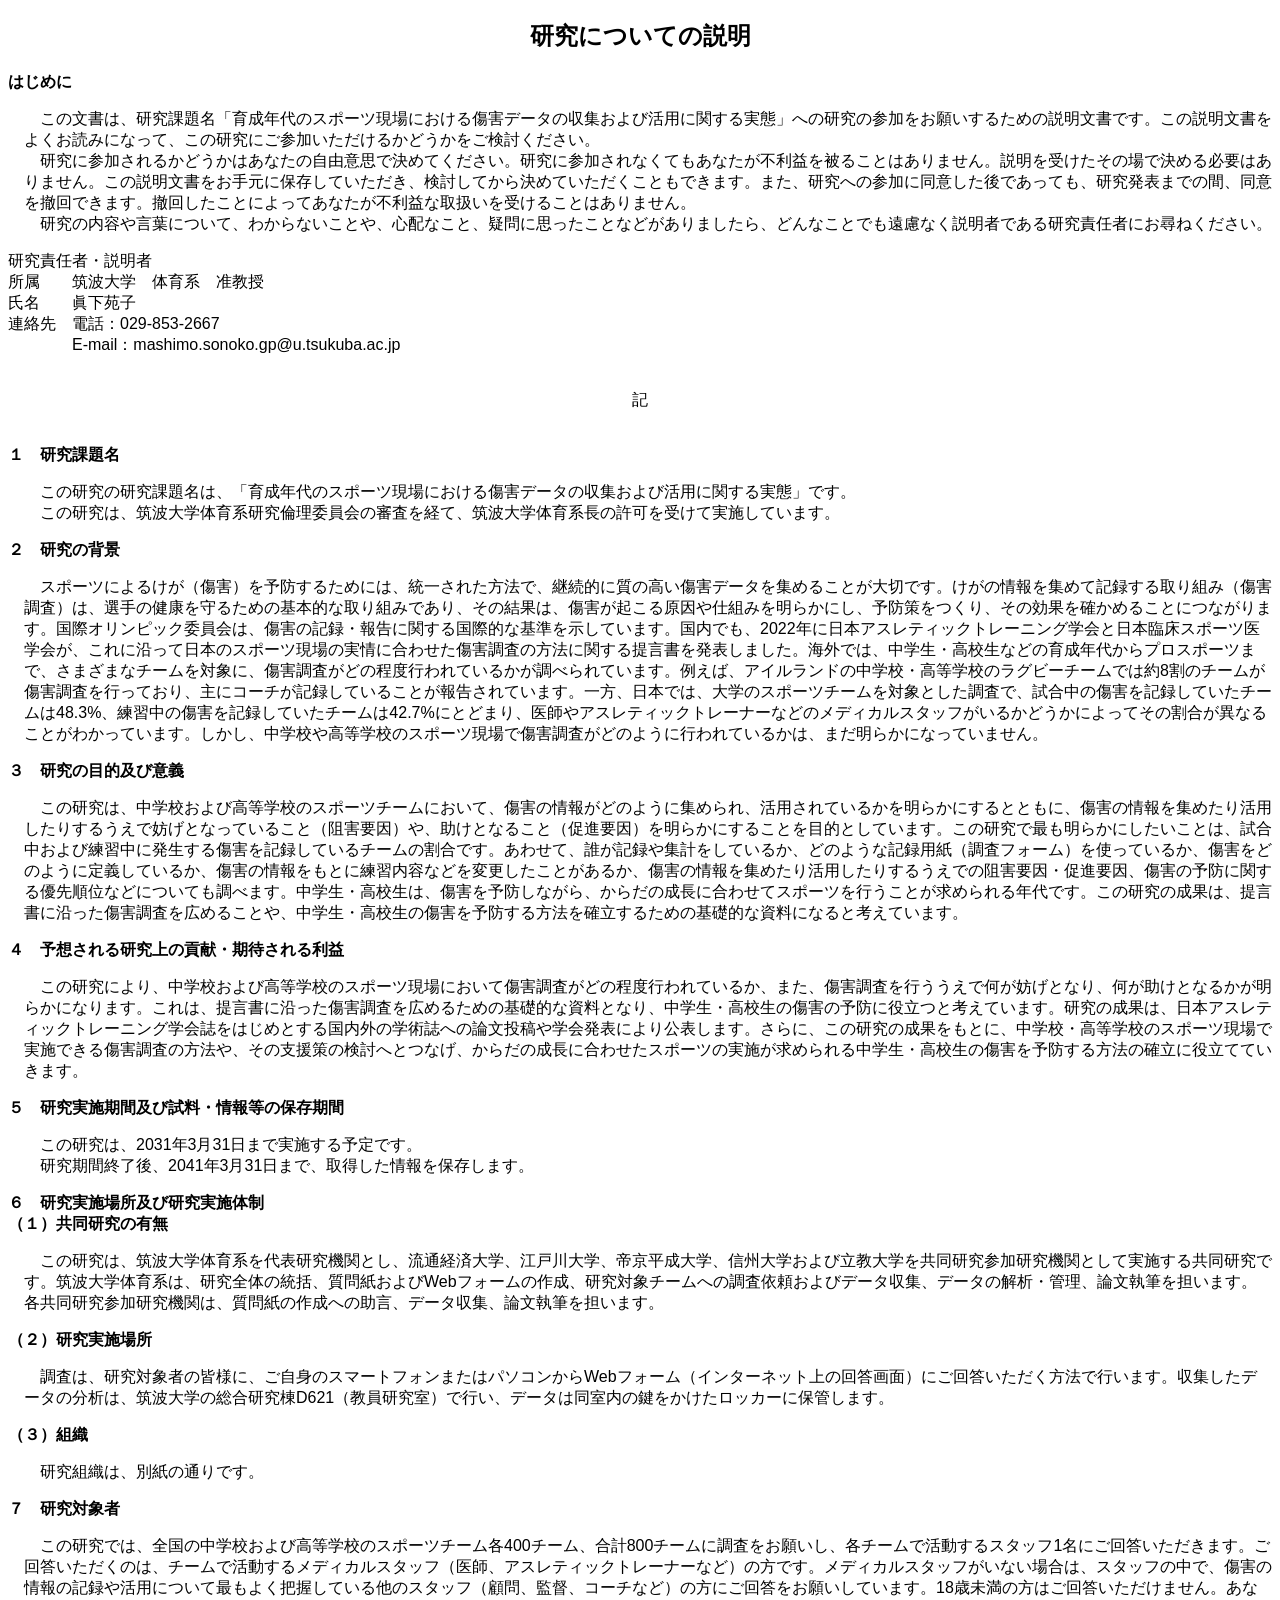
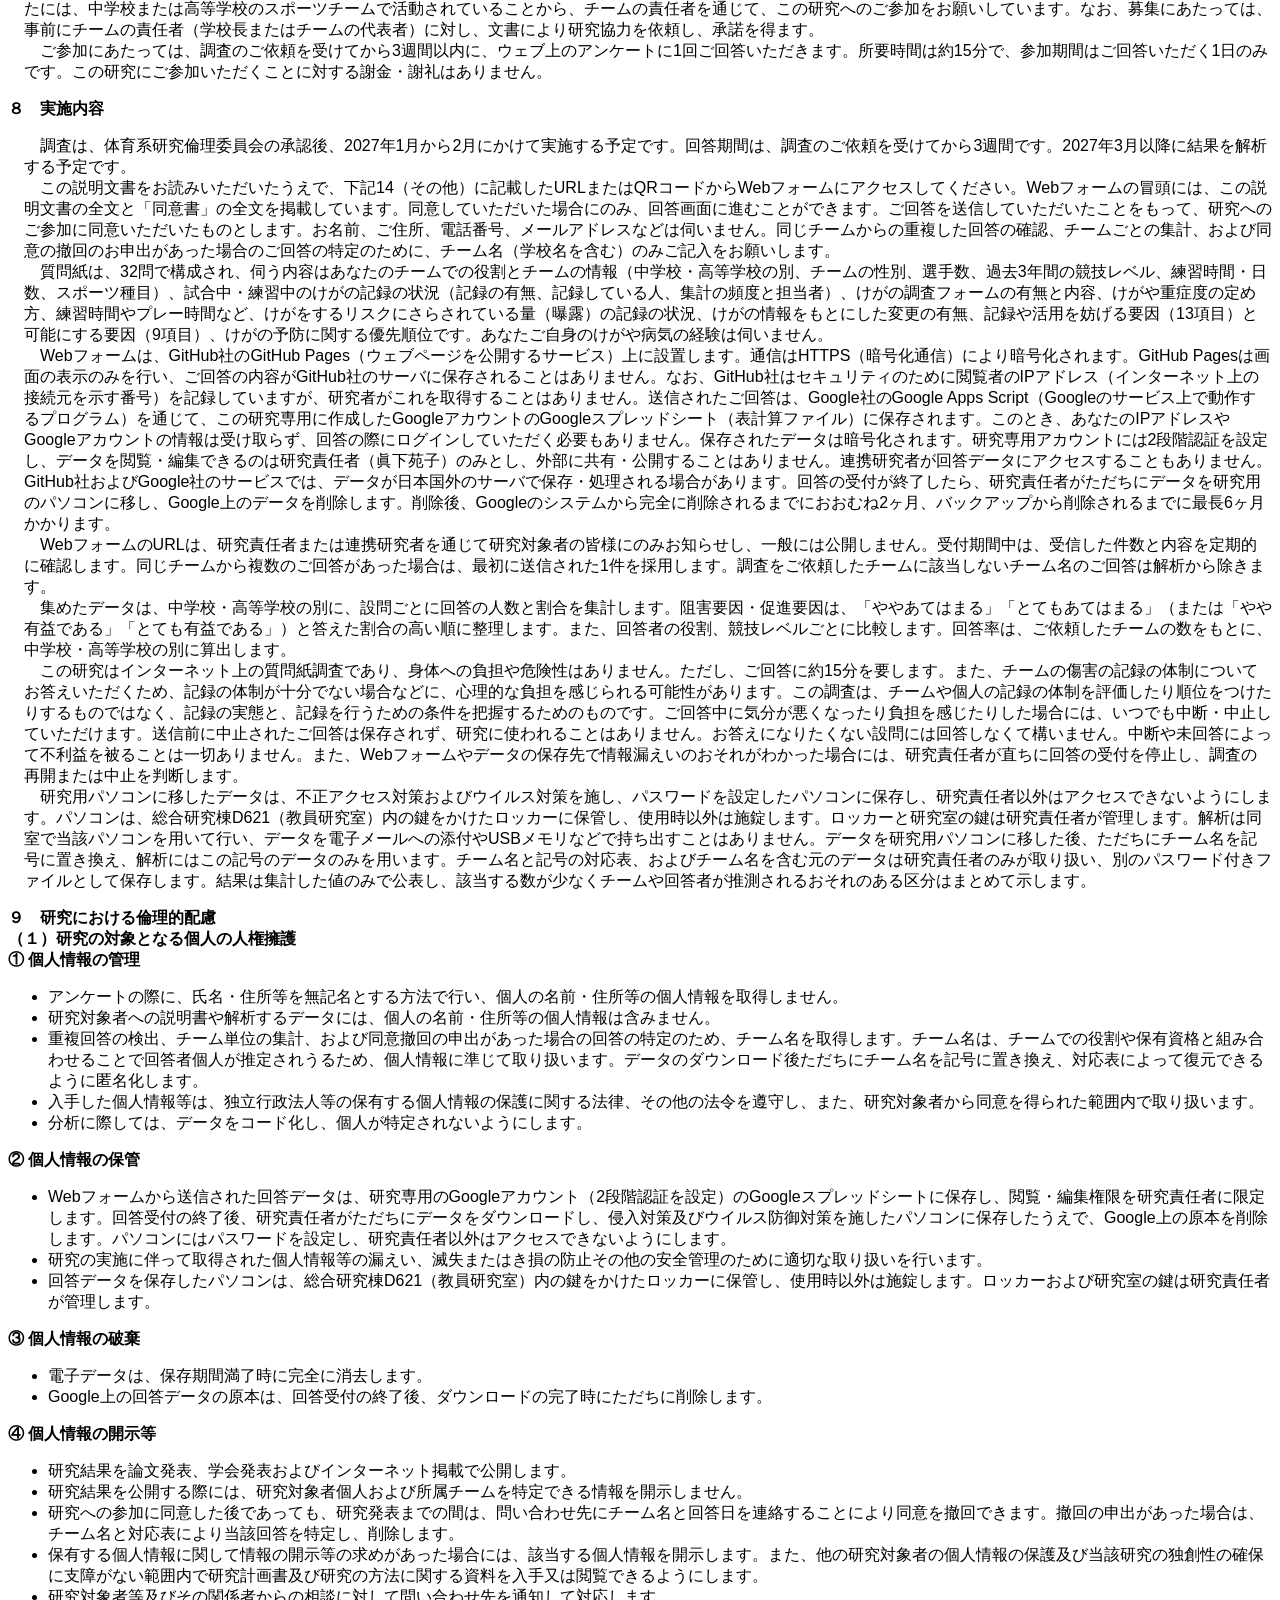
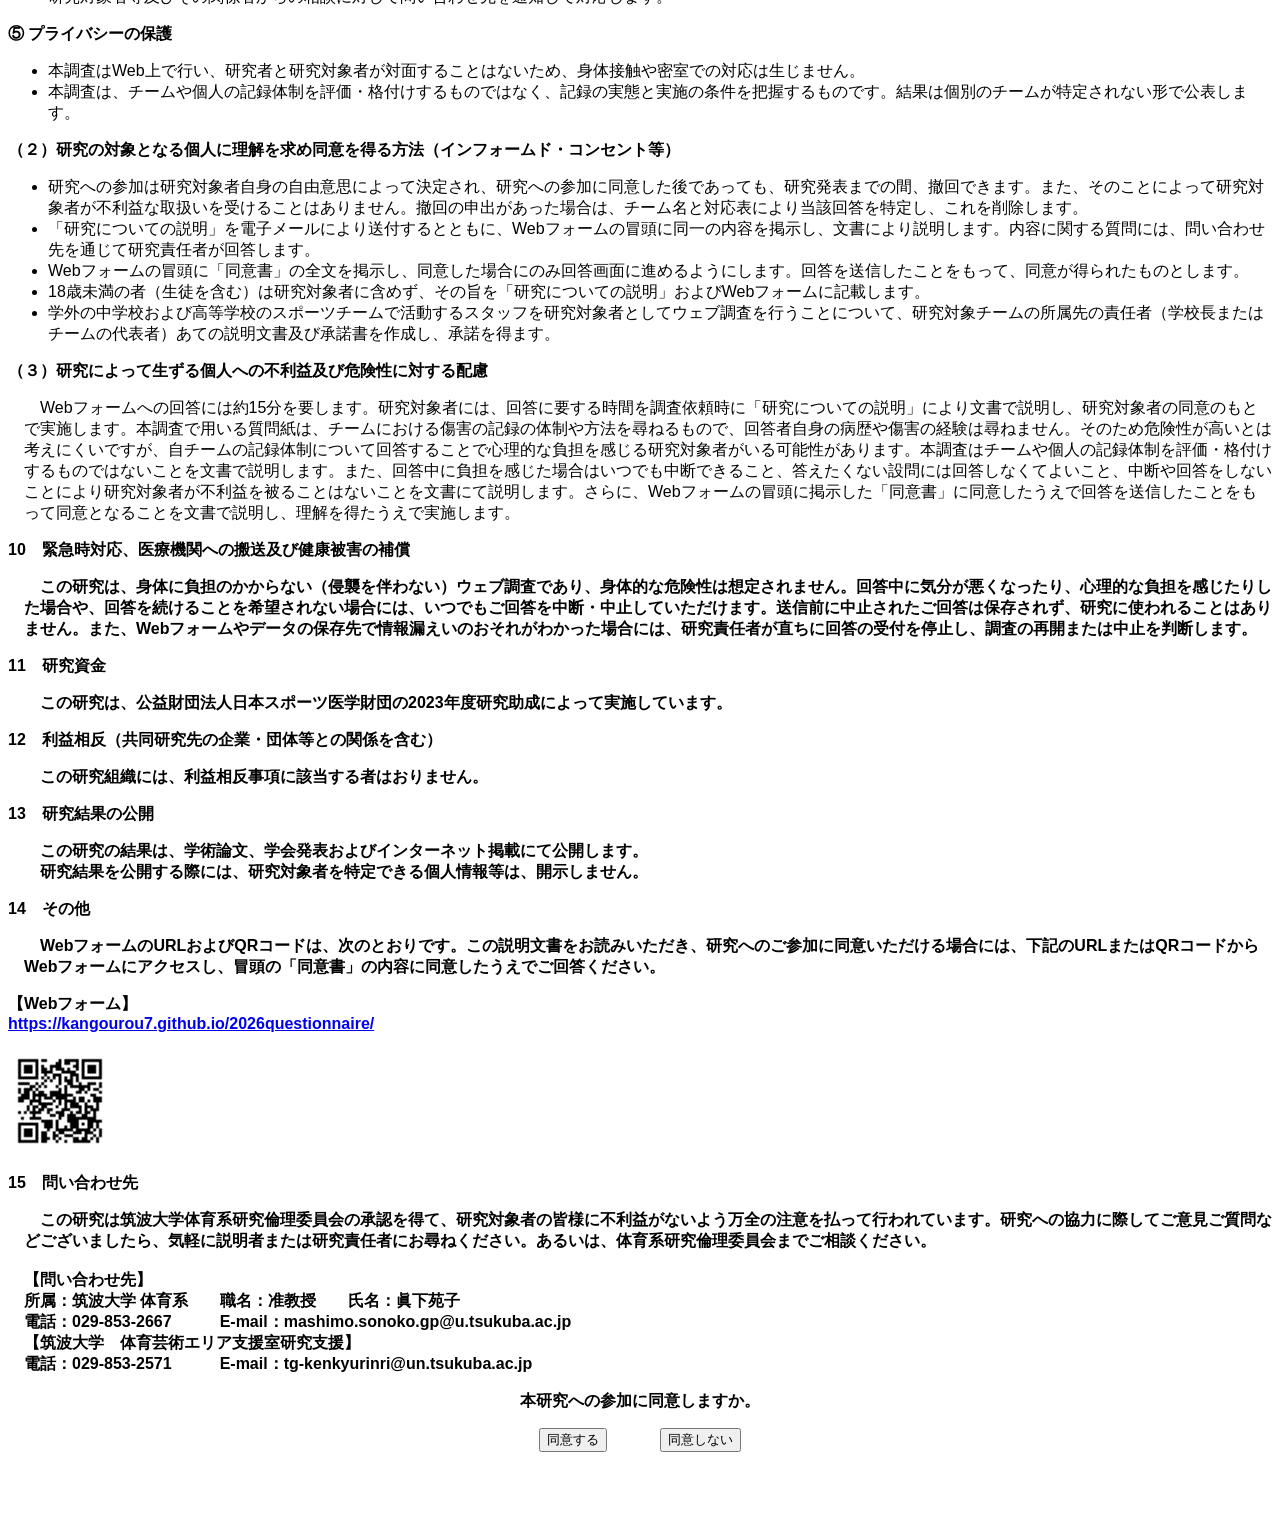
<file: index.html>
<!DOCTYPE html>
<html>
    <head>
        <meta http-equiv="content-type" content="text/html; charset=utf-8" />
        <meta name="format-detection" content="telephone=no">
        <title>ケガの記録と活用に関するアンケート</title>
        <script src="code.js" type="text/javascript" charset="utf-8"></script>
        <link href="style.css" rel="stylesheet" type="text/css">
    </head>
    <body>

<center>
<h2>研究についての説明</h2>
</center>
<p><b>はじめに</b></p>
<p class="indent">この文書は、研究課題名「育成年代のスポーツ現場における傷害データの収集および活用に関する実態」への研究の参加をお願いするための説明文書です。この説明文書をよくお読みになって、この研究にご参加いただけるかどうかをご検討ください。
<br>　研究に参加されるかどうかはあなたの自由意思で決めてください。研究に参加されなくてもあなたが不利益を被ることはありません。説明を受けたその場で決める必要はありません。この説明文書をお手元に保存していただき、検討してから決めていただくこともできます。また、研究への参加に同意した後であっても、研究発表までの間、同意を撤回できます。撤回したことによってあなたが不利益な取扱いを受けることはありません。
<br>　研究の内容や言葉について、わからないことや、心配なこと、疑問に思ったことなどがありましたら、どんなことでも遠慮なく説明者である研究責任者にお尋ねください。</p>

<p>研究責任者・説明者
<br>所属　　筑波大学　体育系　准教授
<br>氏名　　眞下苑子
<br>連絡先　電話：029-853-2667
<br>　　　　E-mail：mashimo.sonoko.gp@u.tsukuba.ac.jp</p>

<br>
<center>
記
</center>
<br>

<p><b>１　研究課題名</b></p>
<p class="indent">この研究の研究課題名は、「育成年代のスポーツ現場における傷害データの収集および活用に関する実態」です。
<br>　この研究は、筑波大学体育系研究倫理委員会の審査を経て、筑波大学体育系長の許可を受けて実施しています。</p>

<p><b>２　研究の背景</b></p>
<p class="indent">スポーツによるけが（傷害）を予防するためには、統一された方法で、継続的に質の高い傷害データを集めることが大切です。けがの情報を集めて記録する取り組み（傷害調査）は、選手の健康を守るための基本的な取り組みであり、その結果は、傷害が起こる原因や仕組みを明らかにし、予防策をつくり、その効果を確かめることにつながります。国際オリンピック委員会は、傷害の記録・報告に関する国際的な基準を示しています。国内でも、2022年に日本アスレティックトレーニング学会と日本臨床スポーツ医学会が、これに沿って日本のスポーツ現場の実情に合わせた傷害調査の方法に関する提言書を発表しました。海外では、中学生・高校生などの育成年代からプロスポーツまで、さまざまなチームを対象に、傷害調査がどの程度行われているかが調べられています。例えば、アイルランドの中学校・高等学校のラグビーチームでは約8割のチームが傷害調査を行っており、主にコーチが記録していることが報告されています。一方、日本では、大学のスポーツチームを対象とした調査で、試合中の傷害を記録していたチームは48.3%、練習中の傷害を記録していたチームは42.7%にとどまり、医師やアスレティックトレーナーなどのメディカルスタッフがいるかどうかによってその割合が異なることがわかっています。しかし、中学校や高等学校のスポーツ現場で傷害調査がどのように行われているかは、まだ明らかになっていません。</p>

<p><b>３　研究の目的及び意義</b></p>
<p class="indent">この研究は、中学校および高等学校のスポーツチームにおいて、傷害の情報がどのように集められ、活用されているかを明らかにするとともに、傷害の情報を集めたり活用したりするうえで妨げとなっていること（阻害要因）や、助けとなること（促進要因）を明らかにすることを目的としています。この研究で最も明らかにしたいことは、試合中および練習中に発生する傷害を記録しているチームの割合です。あわせて、誰が記録や集計をしているか、どのような記録用紙（調査フォーム）を使っているか、傷害をどのように定義しているか、傷害の情報をもとに練習内容などを変更したことがあるか、傷害の情報を集めたり活用したりするうえでの阻害要因・促進要因、傷害の予防に関する優先順位などについても調べます。中学生・高校生は、傷害を予防しながら、からだの成長に合わせてスポーツを行うことが求められる年代です。この研究の成果は、提言書に沿った傷害調査を広めることや、中学生・高校生の傷害を予防する方法を確立するための基礎的な資料になると考えています。</p>

<p><b>４　予想される研究上の貢献・期待される利益</b></p>
<p class="indent">この研究により、中学校および高等学校のスポーツ現場において傷害調査がどの程度行われているか、また、傷害調査を行ううえで何が妨げとなり、何が助けとなるかが明らかになります。これは、提言書に沿った傷害調査を広めるための基礎的な資料となり、中学生・高校生の傷害の予防に役立つと考えています。研究の成果は、日本アスレティックトレーニング学会誌をはじめとする国内外の学術誌への論文投稿や学会発表により公表します。さらに、この研究の成果をもとに、中学校・高等学校のスポーツ現場で実施できる傷害調査の方法や、その支援策の検討へとつなげ、からだの成長に合わせたスポーツの実施が求められる中学生・高校生の傷害を予防する方法の確立に役立てていきます。</p>

<p><b>５　研究実施期間及び試料・情報等の保存期間</b></p>
<p class="indent">この研究は、2031年3月31日まで実施する予定です。
<br>　研究期間終了後、2041年3月31日まで、取得した情報を保存します。</p>

<p><b>６　研究実施場所及び研究実施体制
<br>（１）共同研究の有無</b></p>
<p class="indent">この研究は、筑波大学体育系を代表研究機関とし、流通経済大学、江戸川大学、帝京平成大学、信州大学および立教大学を共同研究参加研究機関として実施する共同研究です。筑波大学体育系は、研究全体の統括、質問紙およびWebフォームの作成、研究対象チームへの調査依頼およびデータ収集、データの解析・管理、論文執筆を担います。各共同研究参加研究機関は、質問紙の作成への助言、データ収集、論文執筆を担います。</p>

<p><b>（２）研究実施場所</b></p>
<p class="indent">調査は、研究対象者の皆様に、ご自身のスマートフォンまたはパソコンからWebフォーム（インターネット上の回答画面）にご回答いただく方法で行います。収集したデータの分析は、筑波大学の総合研究棟D621（教員研究室）で行い、データは同室内の鍵をかけたロッカーに保管します。</p>

<p><b>（３）組織</b></p>
<p class="indent">研究組織は、別紙の通りです。</p>

<p><b>７　研究対象者</b></p>
<p class="indent">この研究では、全国の中学校および高等学校のスポーツチーム各400チーム、合計800チームに調査をお願いし、各チームで活動するスタッフ1名にご回答いただきます。ご回答いただくのは、チームで活動するメディカルスタッフ（医師、アスレティックトレーナーなど）の方です。メディカルスタッフがいない場合は、スタッフの中で、傷害の情報の記録や活用について最もよく把握している他のスタッフ（顧問、監督、コーチなど）の方にご回答をお願いしています。18歳未満の方はご回答いただけません。あなたには、中学校または高等学校のスポーツチームで活動されていることから、チームの責任者を通じて、この研究へのご参加をお願いしています。なお、募集にあたっては、事前にチームの責任者（学校長またはチームの代表者）に対し、文書により研究協力を依頼し、承諾を得ます。
<br>　ご参加にあたっては、調査のご依頼を受けてから3週間以内に、ウェブ上のアンケートに1回ご回答いただきます。所要時間は約15分で、参加期間はご回答いただく1日のみです。この研究にご参加いただくことに対する謝金・謝礼はありません。</p>

<p><b>８　実施内容</b></p>
<p class="indent">調査は、体育系研究倫理委員会の承認後、2027年1月から2月にかけて実施する予定です。回答期間は、調査のご依頼を受けてから3週間です。2027年3月以降に結果を解析する予定です。
<br>　この説明文書をお読みいただいたうえで、下記14（その他）に記載したURLまたはQRコードからWebフォームにアクセスしてください。Webフォームの冒頭には、この説明文書の全文と「同意書」の全文を掲載しています。同意していただいた場合にのみ、回答画面に進むことができます。ご回答を送信していただいたことをもって、研究へのご参加に同意いただいたものとします。お名前、ご住所、電話番号、メールアドレスなどは伺いません。同じチームからの重複した回答の確認、チームごとの集計、および同意の撤回のお申出があった場合のご回答の特定のために、チーム名（学校名を含む）のみご記入をお願いします。
<br>　質問紙は、32問で構成され、伺う内容はあなたのチームでの役割とチームの情報（中学校・高等学校の別、チームの性別、選手数、過去3年間の競技レベル、練習時間・日数、スポーツ種目）、試合中・練習中のけがの記録の状況（記録の有無、記録している人、集計の頻度と担当者）、けがの調査フォームの有無と内容、けがや重症度の定め方、練習時間やプレー時間など、けがをするリスクにさらされている量（曝露）の記録の状況、けがの情報をもとにした変更の有無、記録や活用を妨げる要因（13項目）と可能にする要因（9項目）、けがの予防に関する優先順位です。あなたご自身のけがや病気の経験は伺いません。
<br>　Webフォームは、GitHub社のGitHub Pages（ウェブページを公開するサービス）上に設置します。通信はHTTPS（暗号化通信）により暗号化されます。GitHub Pagesは画面の表示のみを行い、ご回答の内容がGitHub社のサーバに保存されることはありません。なお、GitHub社はセキュリティのために閲覧者のIPアドレス（インターネット上の接続元を示す番号）を記録していますが、研究者がこれを取得することはありません。送信されたご回答は、Google社のGoogle Apps Script（Googleのサービス上で動作するプログラム）を通じて、この研究専用に作成したGoogleアカウントのGoogleスプレッドシート（表計算ファイル）に保存されます。このとき、あなたのIPアドレスやGoogleアカウントの情報は受け取らず、回答の際にログインしていただく必要もありません。保存されたデータは暗号化されます。研究専用アカウントには2段階認証を設定し、データを閲覧・編集できるのは研究責任者（眞下苑子）のみとし、外部に共有・公開することはありません。連携研究者が回答データにアクセスすることもありません。GitHub社およびGoogle社のサービスでは、データが日本国外のサーバで保存・処理される場合があります。回答の受付が終了したら、研究責任者がただちにデータを研究用のパソコンに移し、Google上のデータを削除します。削除後、Googleのシステムから完全に削除されるまでにおおむね2ヶ月、バックアップから削除されるまでに最長6ヶ月かかります。
<br>　WebフォームのURLは、研究責任者または連携研究者を通じて研究対象者の皆様にのみお知らせし、一般には公開しません。受付期間中は、受信した件数と内容を定期的に確認します。同じチームから複数のご回答があった場合は、最初に送信された1件を採用します。調査をご依頼したチームに該当しないチーム名のご回答は解析から除きます。
<br>　集めたデータは、中学校・高等学校の別に、設問ごとに回答の人数と割合を集計します。阻害要因・促進要因は、「ややあてはまる」「とてもあてはまる」（または「やや有益である」「とても有益である」）と答えた割合の高い順に整理します。また、回答者の役割、競技レベルごとに比較します。回答率は、ご依頼したチームの数をもとに、中学校・高等学校の別に算出します。
<br>　この研究はインターネット上の質問紙調査であり、身体への負担や危険性はありません。ただし、ご回答に約15分を要します。また、チームの傷害の記録の体制についてお答えいただくため、記録の体制が十分でない場合などに、心理的な負担を感じられる可能性があります。この調査は、チームや個人の記録の体制を評価したり順位をつけたりするものではなく、記録の実態と、記録を行うための条件を把握するためのものです。ご回答中に気分が悪くなったり負担を感じたりした場合には、いつでも中断・中止していただけます。送信前に中止されたご回答は保存されず、研究に使われることはありません。お答えになりたくない設問には回答しなくて構いません。中断や未回答によって不利益を被ることは一切ありません。また、Webフォームやデータの保存先で情報漏えいのおそれがわかった場合には、研究責任者が直ちに回答の受付を停止し、調査の再開または中止を判断します。
<br>　研究用パソコンに移したデータは、不正アクセス対策およびウイルス対策を施し、パスワードを設定したパソコンに保存し、研究責任者以外はアクセスできないようにします。パソコンは、総合研究棟D621（教員研究室）内の鍵をかけたロッカーに保管し、使用時以外は施錠します。ロッカーと研究室の鍵は研究責任者が管理します。解析は同室で当該パソコンを用いて行い、データを電子メールへの添付やUSBメモリなどで持ち出すことはありません。データを研究用パソコンに移した後、ただちにチーム名を記号に置き換え、解析にはこの記号のデータのみを用います。チーム名と記号の対応表、およびチーム名を含む元のデータは研究責任者のみが取り扱い、別のパスワード付きファイルとして保存します。結果は集計した値のみで公表し、該当する数が少なくチームや回答者が推測されるおそれのある区分はまとめて示します。</p>

<p><b>９　研究における倫理的配慮
<br>（１）研究の対象となる個人の人権擁護
<br>① 個人情報の管理</b></p>
<ul>
    <li>アンケートの際に、氏名・住所等を無記名とする方法で行い、個人の名前・住所等の個人情報を取得しません。</li>
    <li>研究対象者への説明書や解析するデータには、個人の名前・住所等の個人情報は含みません。</li>
    <li>重複回答の検出、チーム単位の集計、および同意撤回の申出があった場合の回答の特定のため、チーム名を取得します。チーム名は、チームでの役割や保有資格と組み合わせることで回答者個人が推定されうるため、個人情報に準じて取り扱います。データのダウンロード後ただちにチーム名を記号に置き換え、対応表によって復元できるように匿名化します。</li>
    <li>入手した個人情報等は、独立行政法人等の保有する個人情報の保護に関する法律、その他の法令を遵守し、また、研究対象者から同意を得られた範囲内で取り扱います。</li>
    <li>分析に際しては、データをコード化し、個人が特定されないようにします。</li>
</ul>
<p><b>② 個人情報の保管</b></p>
<ul>
    <li>Webフォームから送信された回答データは、研究専用のGoogleアカウント（2段階認証を設定）のGoogleスプレッドシートに保存し、閲覧・編集権限を研究責任者に限定します。回答受付の終了後、研究責任者がただちにデータをダウンロードし、侵入対策及びウイルス防御対策を施したパソコンに保存したうえで、Google上の原本を削除します。パソコンにはパスワードを設定し、研究責任者以外はアクセスできないようにします。</li>
    <li>研究の実施に伴って取得された個人情報等の漏えい、滅失またはき損の防止その他の安全管理のために適切な取り扱いを行います。</li>
    <li>回答データを保存したパソコンは、総合研究棟D621（教員研究室）内の鍵をかけたロッカーに保管し、使用時以外は施錠します。ロッカーおよび研究室の鍵は研究責任者が管理します。</li>
</ul>
<p><b>③ 個人情報の破棄</b></p>
<ul>
    <li>電子データは、保存期間満了時に完全に消去します。</li>
    <li>Google上の回答データの原本は、回答受付の終了後、ダウンロードの完了時にただちに削除します。</li>
</ul>
<p><b>④ 個人情報の開示等</b></p>
<ul>
    <li>研究結果を論文発表、学会発表およびインターネット掲載で公開します。</li>
    <li>研究結果を公開する際には、研究対象者個人および所属チームを特定できる情報を開示しません。</li>
    <li>研究への参加に同意した後であっても、研究発表までの間は、問い合わせ先にチーム名と回答日を連絡することにより同意を撤回できます。撤回の申出があった場合は、チーム名と対応表により当該回答を特定し、削除します。</li>
    <li>保有する個人情報に関して情報の開示等の求めがあった場合には、該当する個人情報を開示します。また、他の研究対象者の個人情報の保護及び当該研究の独創性の確保に支障がない範囲内で研究計画書及び研究の方法に関する資料を入手又は閲覧できるようにします。</li>
    <li>研究対象者等及びその関係者からの相談に対して問い合わせ先を通知して対応します。</li>
</ul>
<p><b>⑤ プライバシーの保護</b></p>
<ul>
    <li>本調査はWeb上で行い、研究者と研究対象者が対面することはないため、身体接触や密室での対応は生じません。</li>
    <li>本調査は、チームや個人の記録体制を評価・格付けするものではなく、記録の実態と実施の条件を把握するものです。結果は個別のチームが特定されない形で公表します。</li>
</ul>
<p><b>（２）研究の対象となる個人に理解を求め同意を得る方法（インフォームド・コンセント等）</b></p>
<ul>
    <li>研究への参加は研究対象者自身の自由意思によって決定され、研究への参加に同意した後であっても、研究発表までの間、撤回できます。また、そのことによって研究対象者が不利益な取扱いを受けることはありません。撤回の申出があった場合は、チーム名と対応表により当該回答を特定し、これを削除します。</li>
    <li>「研究についての説明」を電子メールにより送付するとともに、Webフォームの冒頭に同一の内容を掲示し、文書により説明します。内容に関する質問には、問い合わせ先を通じて研究責任者が回答します。</li>
    <li>Webフォームの冒頭に「同意書」の全文を掲示し、同意した場合にのみ回答画面に進めるようにします。回答を送信したことをもって、同意が得られたものとします。</li>
    <li>18歳未満の者（生徒を含む）は研究対象者に含めず、その旨を「研究についての説明」およびWebフォームに記載します。</li>
    <li>学外の中学校および高等学校のスポーツチームで活動するスタッフを研究対象者としてウェブ調査を行うことについて、研究対象チームの所属先の責任者（学校長またはチームの代表者）あての説明文書及び承諾書を作成し、承諾を得ます。</li>
</ul>
<p><b>（３）研究によって生ずる個人への不利益及び危険性に対する配慮</b></p>
<p class="indent">Webフォームへの回答には約15分を要します。研究対象者には、回答に要する時間を調査依頼時に「研究についての説明」により文書で説明し、研究対象者の同意のもとで実施します。本調査で用いる質問紙は、チームにおける傷害の記録の体制や方法を尋ねるもので、回答者自身の病歴や傷害の経験は尋ねません。そのため危険性が高いとは考えにくいですが、自チームの記録体制について回答することで心理的な負担を感じる研究対象者がいる可能性があります。本調査はチームや個人の記録体制を評価・格付けするものではないことを文書で説明します。また、回答中に負担を感じた場合はいつでも中断できること、答えたくない設問には回答しなくてよいこと、中断や回答をしないことにより研究対象者が不利益を被ることはないことを文書にて説明します。さらに、Webフォームの冒頭に掲示した「同意書」に同意したうえで回答を送信したことをもって同意となることを文書で説明し、理解を得たうえで実施します。</p>

<p><b>10　緊急時対応、医療機関への搬送及び健康被害の補償
<p class="indent">この研究は、身体に負担のかからない（侵襲を伴わない）ウェブ調査であり、身体的な危険性は想定されません。回答中に気分が悪くなったり、心理的な負担を感じたりした場合や、回答を続けることを希望されない場合には、いつでもご回答を中断・中止していただけます。送信前に中止されたご回答は保存されず、研究に使われることはありません。また、Webフォームやデータの保存先で情報漏えいのおそれがわかった場合には、研究責任者が直ちに回答の受付を停止し、調査の再開または中止を判断します。</p>

<p><b>11　研究資金</b></p>
<p class="indent">この研究は、公益財団法人日本スポーツ医学財団の2023年度研究助成によって実施しています。</p>

<p><b>12　利益相反（共同研究先の企業・団体等との関係を含む）</b></p>
<p class="indent">この研究組織には、利益相反事項に該当する者はおりません。</p>

<p><b>13　研究結果の公開</b></p>
<p class="indent">この研究の結果は、学術論文、学会発表およびインターネット掲載にて公開します。
<br>　研究結果を公開する際には、研究対象者を特定できる個人情報等は、開示しません。</p>

<p><b>14　その他</b></p>
<p class="indent">WebフォームのURLおよびQRコードは、次のとおりです。この説明文書をお読みいただき、研究へのご参加に同意いただける場合には、下記のURLまたはQRコードからWebフォームにアクセスし、冒頭の「同意書」の内容に同意したうえでご回答ください。</p>

<p>【Webフォーム】
<br><a href="https://kangourou7.github.io/2026questionnaire/">https://kangourou7.github.io/2026questionnaire/</a></p>
<p><img src="qr.png"></p>

<p><b>15　問い合わせ先</b></p>
<p class="indent">この研究は筑波大学体育系研究倫理委員会の承認を得て、研究対象者の皆様に不利益がないよう万全の注意を払って行われています。研究への協力に際してご意見ご質問などございましたら、気軽に説明者または研究責任者にお尋ねください。あるいは、体育系研究倫理委員会までご相談ください。
<br>
<br><b>【問い合わせ先】</b>
<br>所属：筑波大学 体育系　　職名：准教授　　氏名：眞下苑子
<br>電話：029-853-2667　　　E-mail：mashimo.sonoko.gp@u.tsukuba.ac.jp
<br><b>【筑波大学　体育芸術エリア支援室研究支援】</b>
<br>電話：029-853-2571　　　E-mail：tg-kenkyurinri@un.tsukuba.ac.jp</p>

<center>
<p><b>本研究への参加に同意しますか。</b></p>
<button type="button" onclick="location.href='consent.html'">同意する</button>
　　　<button type="button" onclick="location.href='disagree.html'">同意しない</button>
</center>
<br>
<br>
<br>
    </body>
</html>
</file>
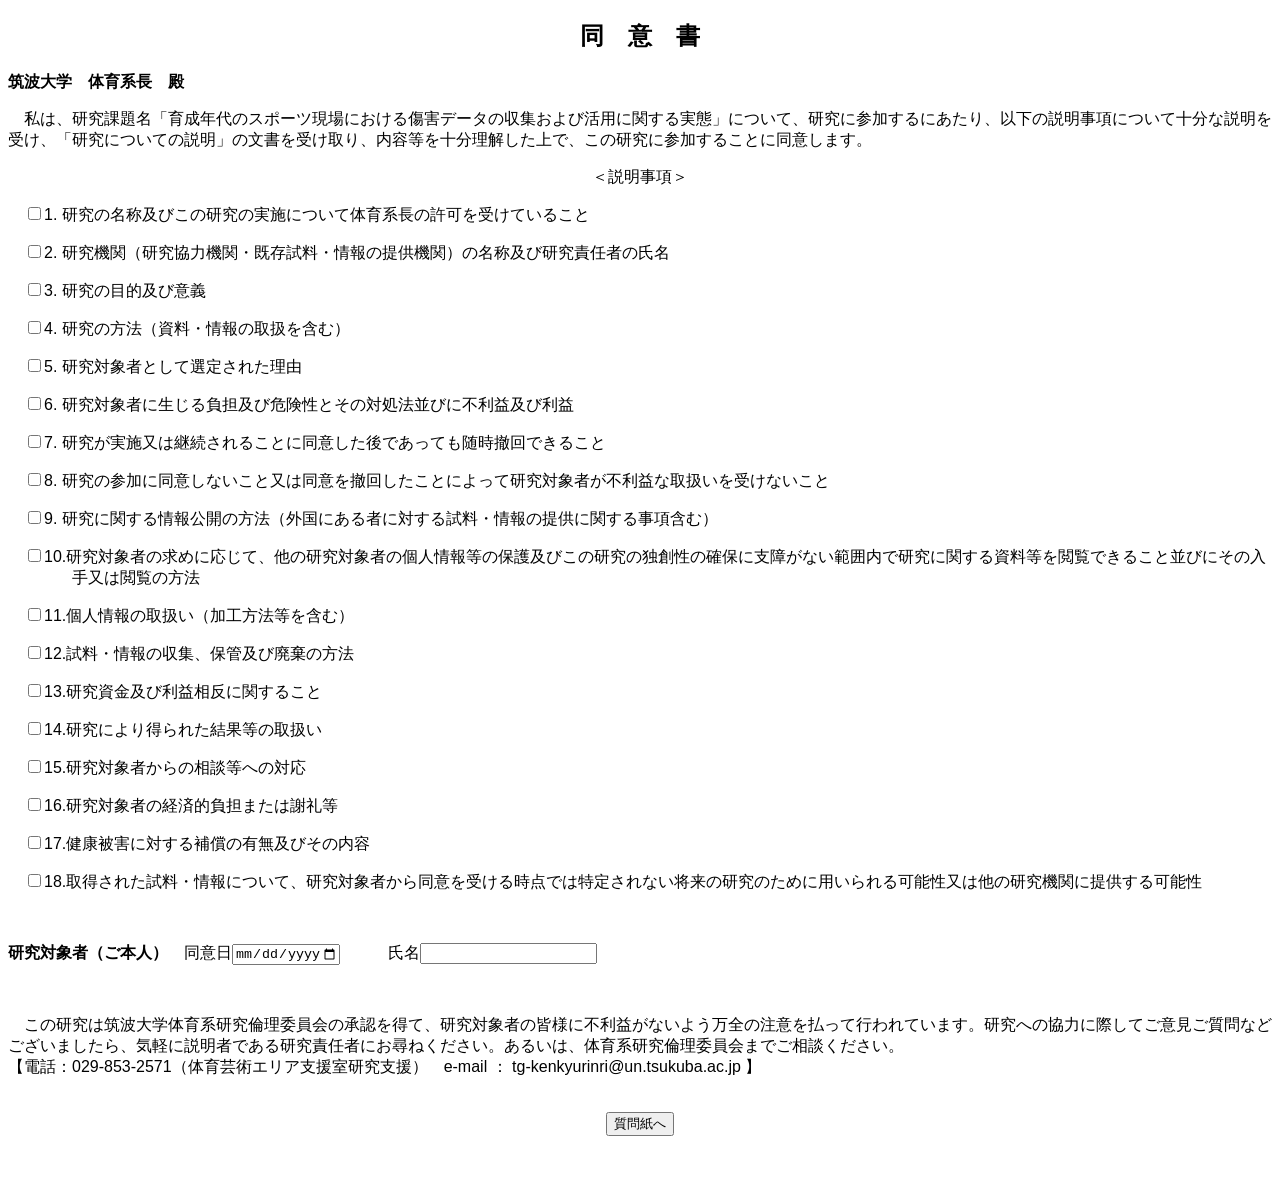
<file: consent.html>
<!DOCTYPE html>
<html>
    <head>
        <meta http-equiv="content-type" content="text/html; charset=utf-8" />
        <meta name="format-detection" content="telephone=no">
        <title>ケガの記録と活用に関するアンケート</title>
        <script src="code.js" type="text/javascript" charset="utf-8"></script>
        <link href="style.css" rel="stylesheet" type="text/css">
    </head>
    <body>

<center>
<h2>同　意　書</h2>
</center>
<p><b>筑波大学　体育系長　殿</b></p>
<p>　私は、研究課題名「育成年代のスポーツ現場における傷害データの収集および活用に関する実態」について、研究に参加するにあたり、以下の説明事項について十分な説明を受け、「研究についての説明」の文書を受け取り、内容等を十分理解した上で、この研究に参加することに同意します。</p>

<center>
＜説明事項＞
</center>

<p class="hanging"><input type="checkbox" id="11001" name="entry.678833903" value="1."><label for="11001">1. 研究の名称及びこの研究の実施について体育系長の許可を受けていること</label></p>
<p class="hanging"><input type="checkbox" id="11002" name="entry.678833903" value="2"><label for="11002">2. 研究機関（研究協力機関・既存試料・情報の提供機関）の名称及び研究責任者の氏名</label></p>
<p class="hanging"><input type="checkbox" id="11003" name="entry.678833903" value="3"><label for="11003">3. 研究の目的及び意義</label></p>
<p class="hanging"><input type="checkbox" id="11004" name="entry.678833903" value="4"><label for="11004">4. 研究の方法（資料・情報の取扱を含む）</label></p>
<p class="hanging"><input type="checkbox" id="11005" name="entry.678833903" value="5"><label for="11005">5. 研究対象者として選定された理由</label></p>
<p class="hanging"><input type="checkbox" id="11005" name="entry.678833903" value="6"><label for="11005">6. 研究対象者に生じる負担及び危険性とその対処法並びに不利益及び利益</label></p>
<p class="hanging"><input type="checkbox" id="11005" name="entry.678833903" value="7"><label for="11005">7. 研究が実施又は継続されることに同意した後であっても随時撤回できること</label></p>
<p class="hanging"><input type="checkbox" id="11005" name="entry.678833903" value="8"><label for="11005">8. 研究の参加に同意しないこと又は同意を撤回したことによって研究対象者が不利益な取扱いを受けないこと</label></p>
<p class="hanging"><input type="checkbox" id="11005" name="entry.678833903" value="9"><label for="11005">9. 研究に関する情報公開の方法（外国にある者に対する試料・情報の提供に関する事項含む）</label></p>
<p class="hanging"><input type="checkbox" id="11005" name="entry.678833903" value="10"><label for="11005">10.研究対象者の求めに応じて、他の研究対象者の個人情報等の保護及びこの研究の独創性の確保に支障がない範囲内で研究に関する資料等を閲覧できること並びにその入手又は閲覧の方法</label></p>
<p class="hanging"><input type="checkbox" id="11005" name="entry.678833903" value="11"><label for="11005">11.個人情報の取扱い（加工方法等を含む）</label></p>
<p class="hanging"><input type="checkbox" id="11005" name="entry.678833903" value="12"><label for="11005">12.試料・情報の収集、保管及び廃棄の方法</label></p>
<p class="hanging"><input type="checkbox" id="11005" name="entry.678833903" value="13"><label for="11005">13.研究資金及び利益相反に関すること</label></p>
<p class="hanging"><input type="checkbox" id="11005" name="entry.678833903" value="14"><label for="11005">14.研究により得られた結果等の取扱い</label></p>
<p class="hanging"><input type="checkbox" id="11005" name="entry.678833903" value="15"><label for="11005">15.研究対象者からの相談等への対応</label></p>
<p class="hanging"><input type="checkbox" id="11005" name="entry.678833903" value="16"><label for="11005">16.研究対象者の経済的負担または謝礼等</label></p>
<p class="hanging"><input type="checkbox" id="11005" name="entry.678833903" value="17"><label for="11005">17.健康被害に対する補償の有無及びその内容</label></p>
<p class="hanging"><input type="checkbox" id="11005" name="entry.678833903" value="18"><label for="11005">18.取得された試料・情報について、研究対象者から同意を受ける時点では特定されない将来の研究のために用いられる可能性又は他の研究機関に提供する可能性</label></p>

<br>
<p><b>研究対象者（ご本人）</b>　同意日<input type="date" id="11" name="entry" min="2026-11-01" max="2027-03-31">　　　氏名<input type="text" name="entry"></p>
<br>
<p>　この研究は筑波大学体育系研究倫理委員会の承認を得て、研究対象者の皆様に不利益がないよう万全の注意を払って行われています。研究への協力に際してご意見ご質問などございましたら、気軽に説明者である研究責任者にお尋ねください。あるいは、体育系研究倫理委員会までご相談ください。
<br>
【電話：029-853-2571（体育芸術エリア支援室研究支援）　e-mail ： tg-kenkyurinri@un.tsukuba.ac.jp 】
</p>

<br>
<center>
<button type="button" onclick="location.href='form.html'">質問紙へ</button>
</center>
<br>
<br>
<br>
    </body>
</html>
</file>
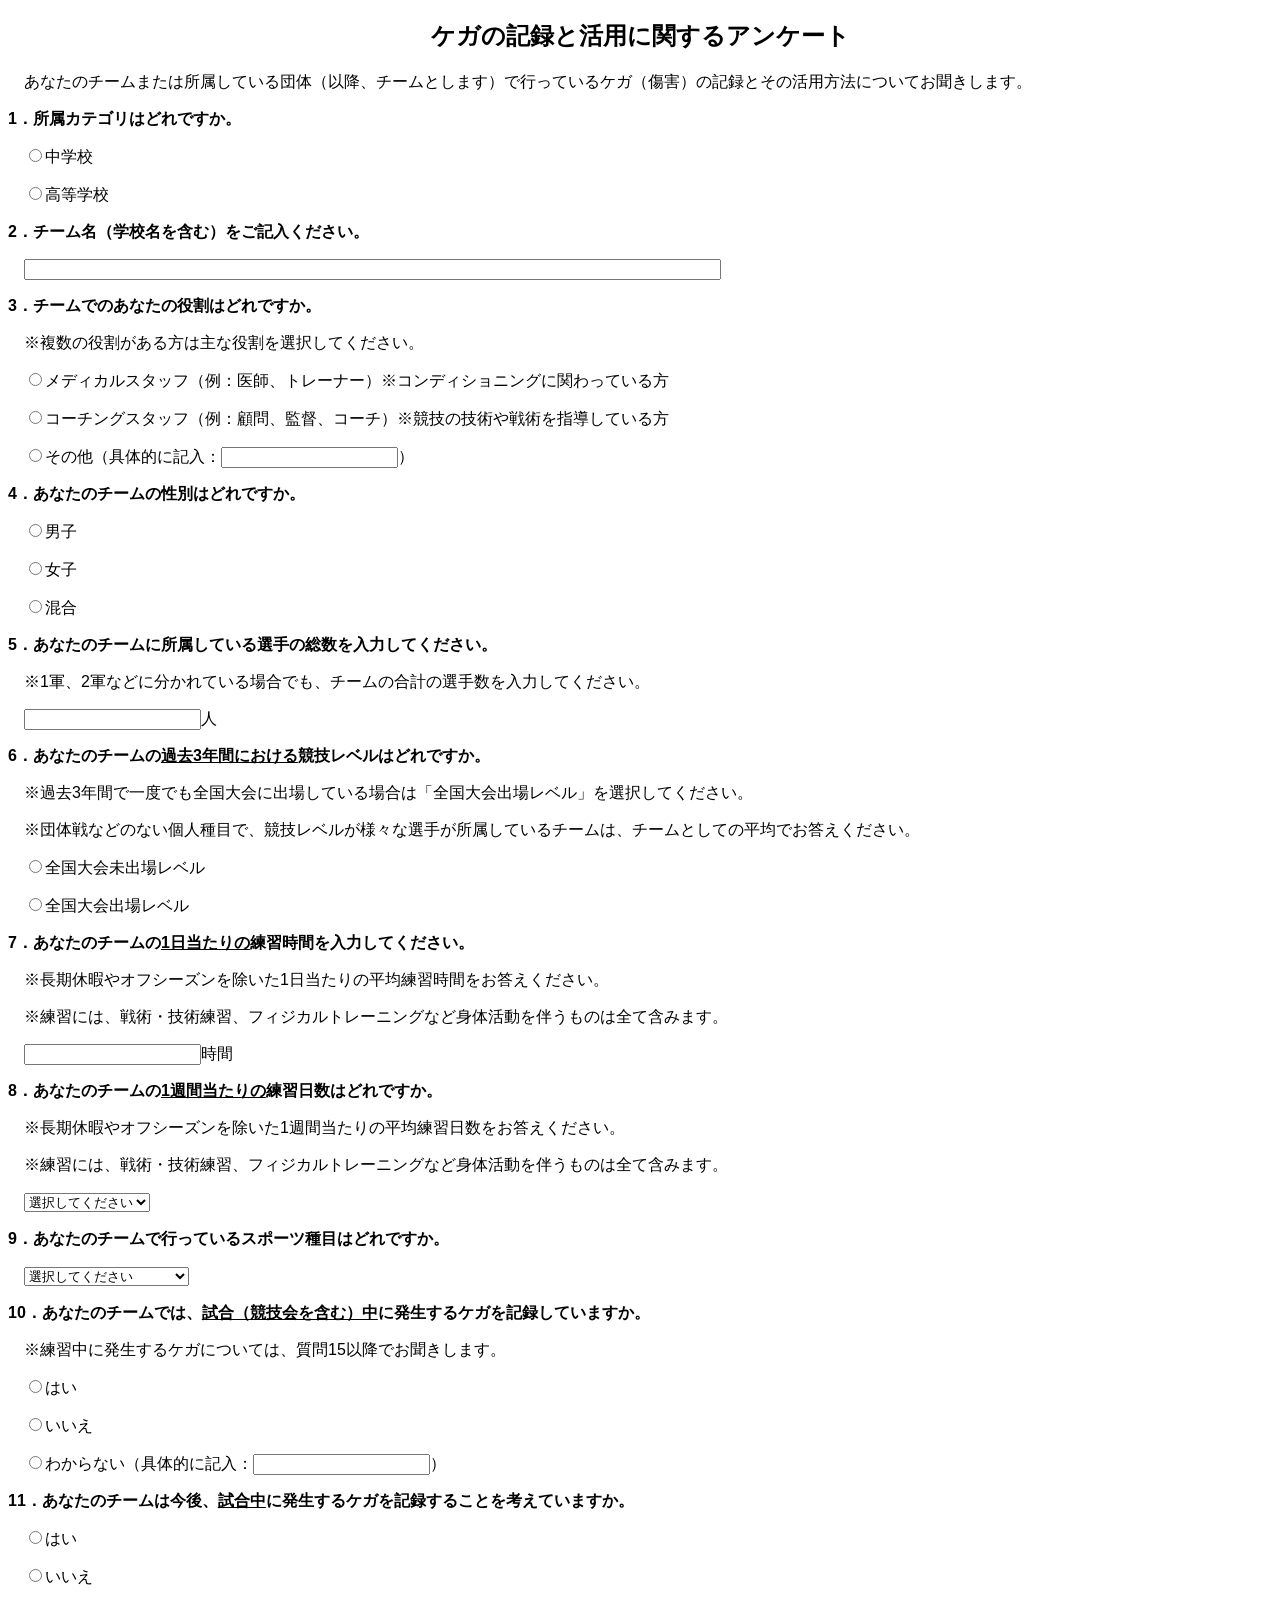
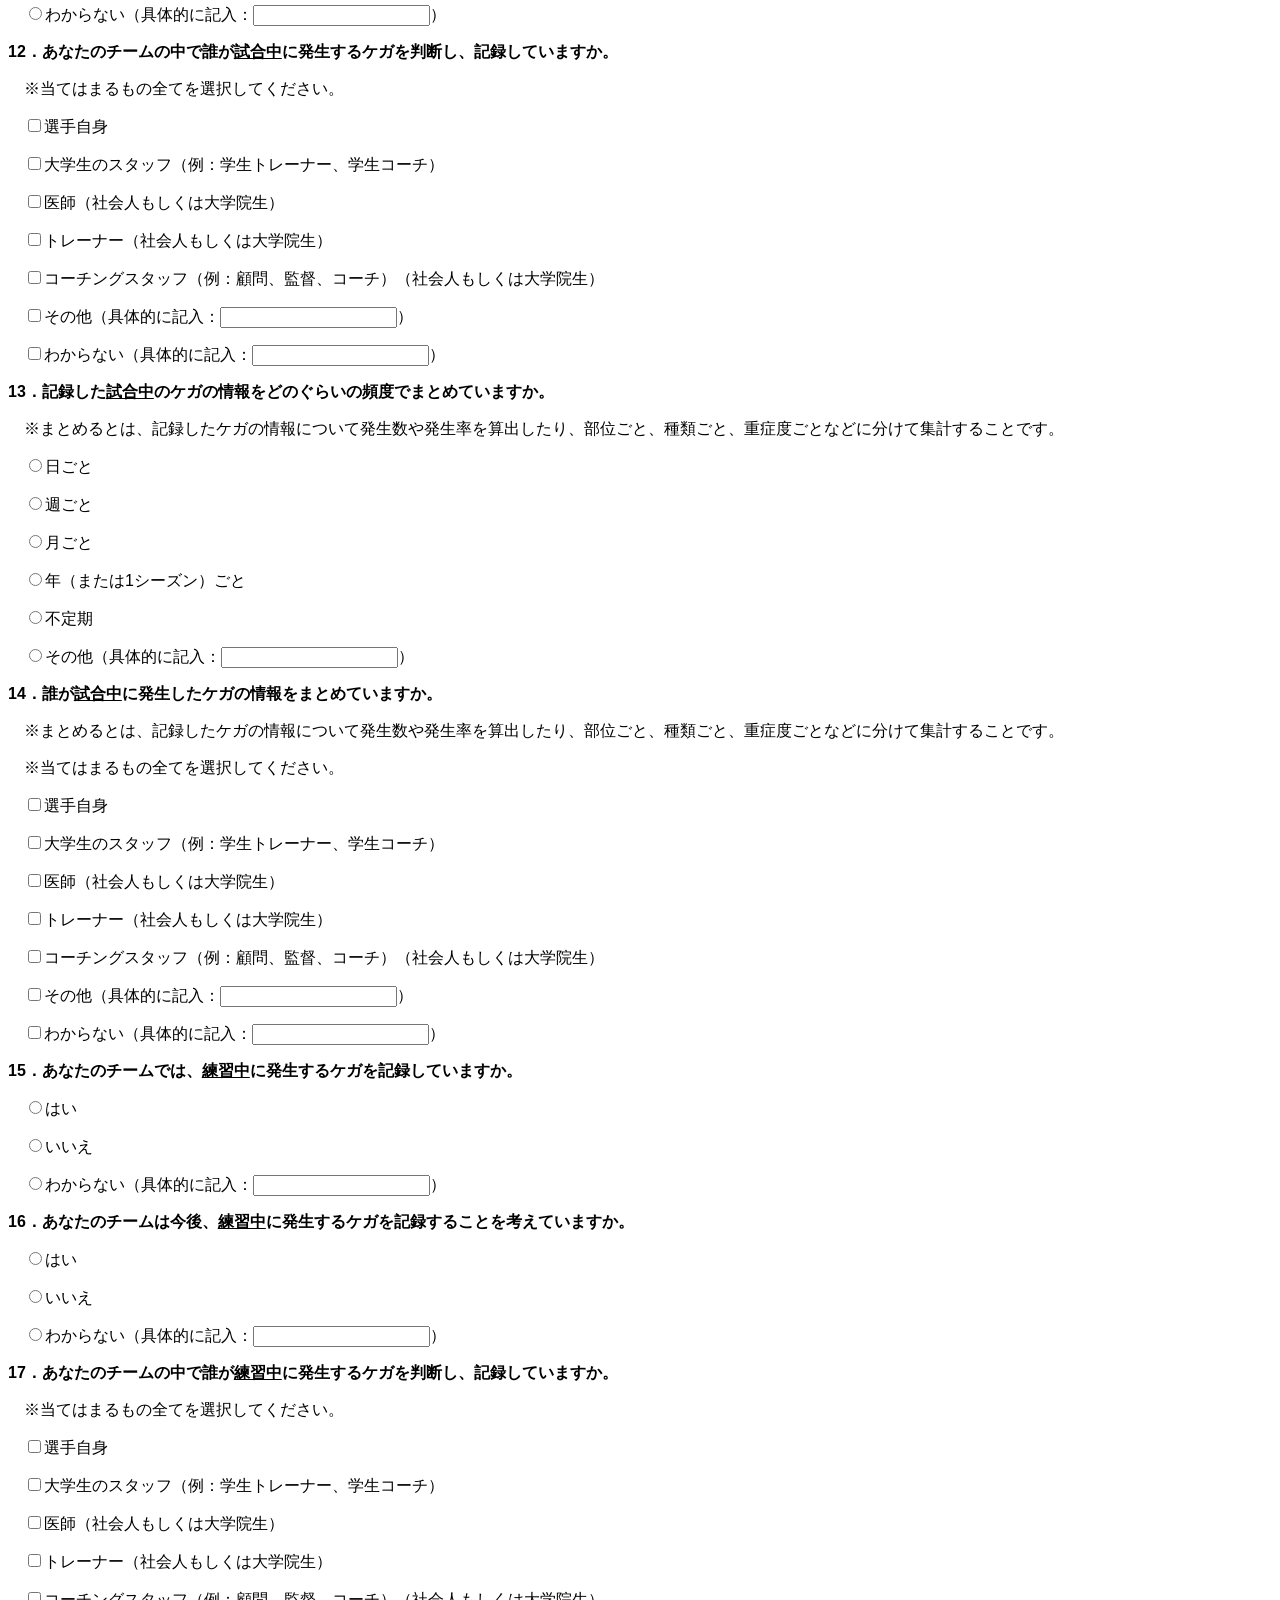
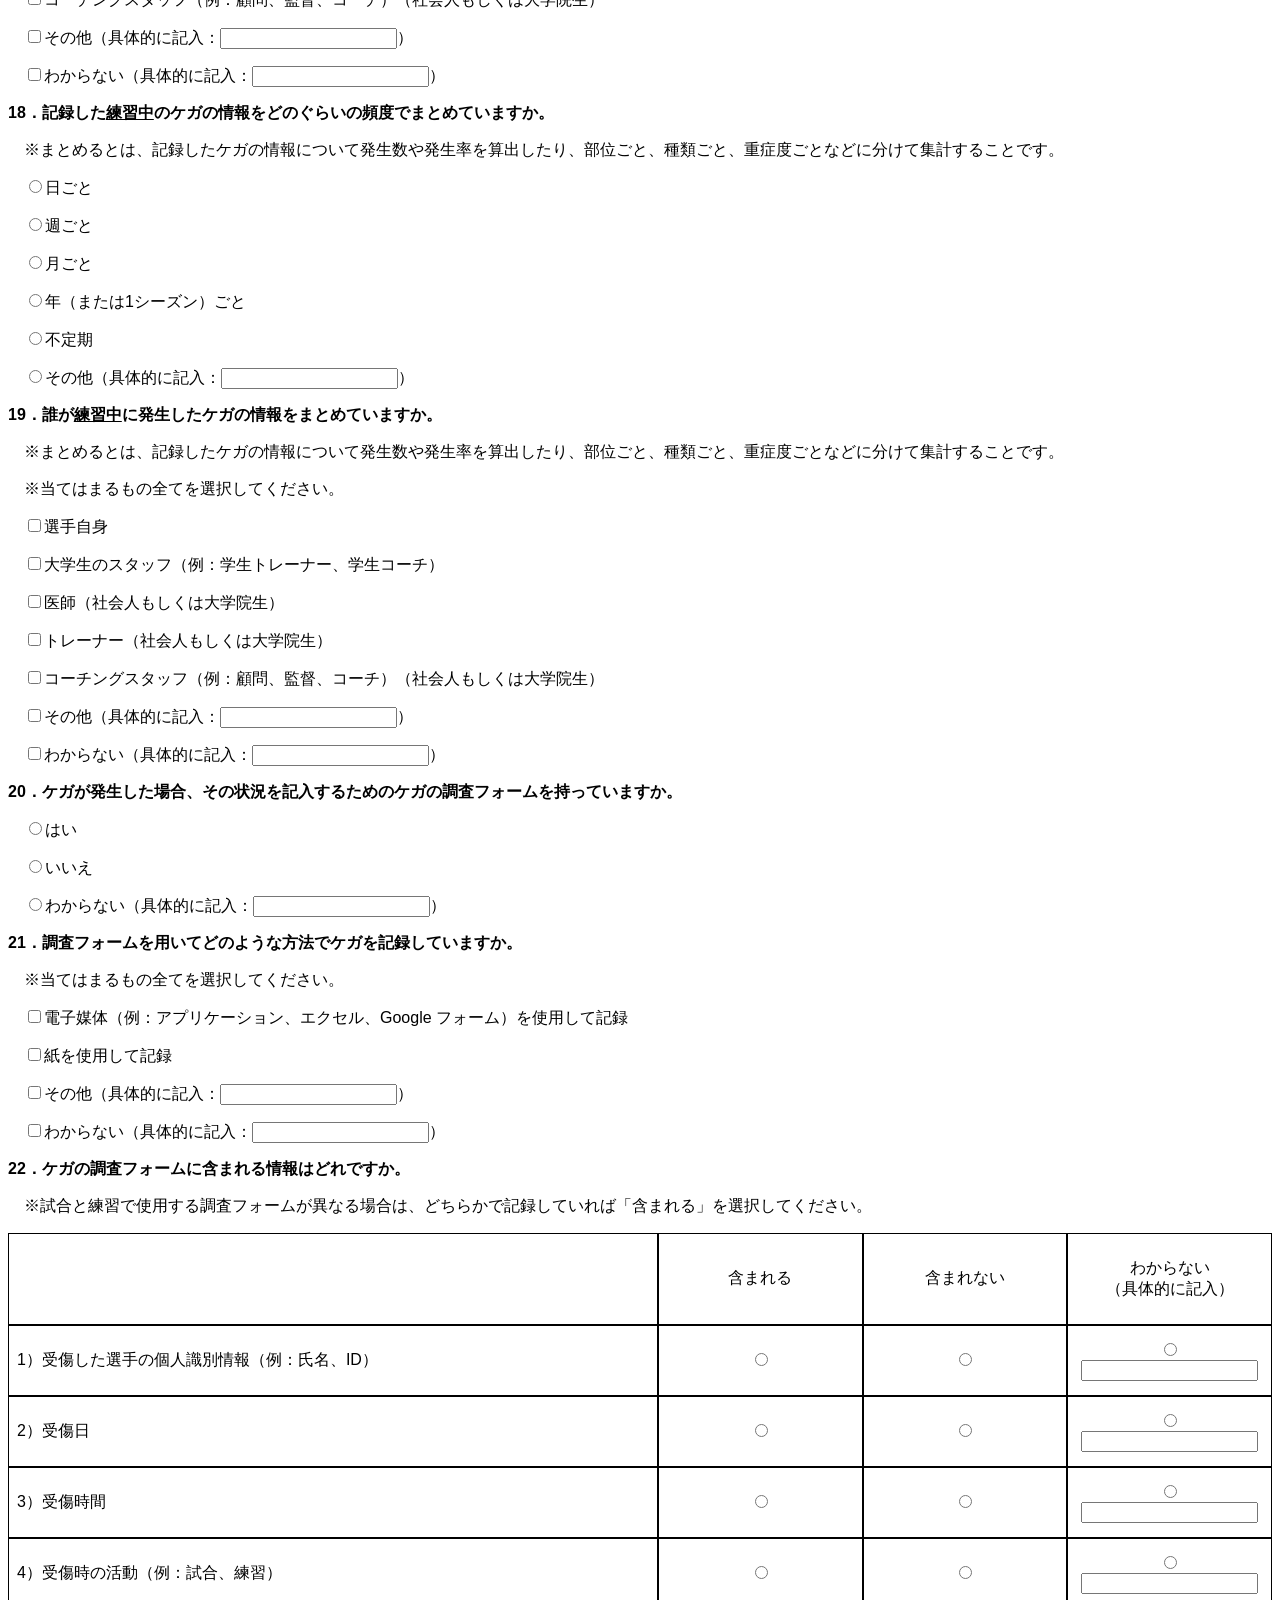
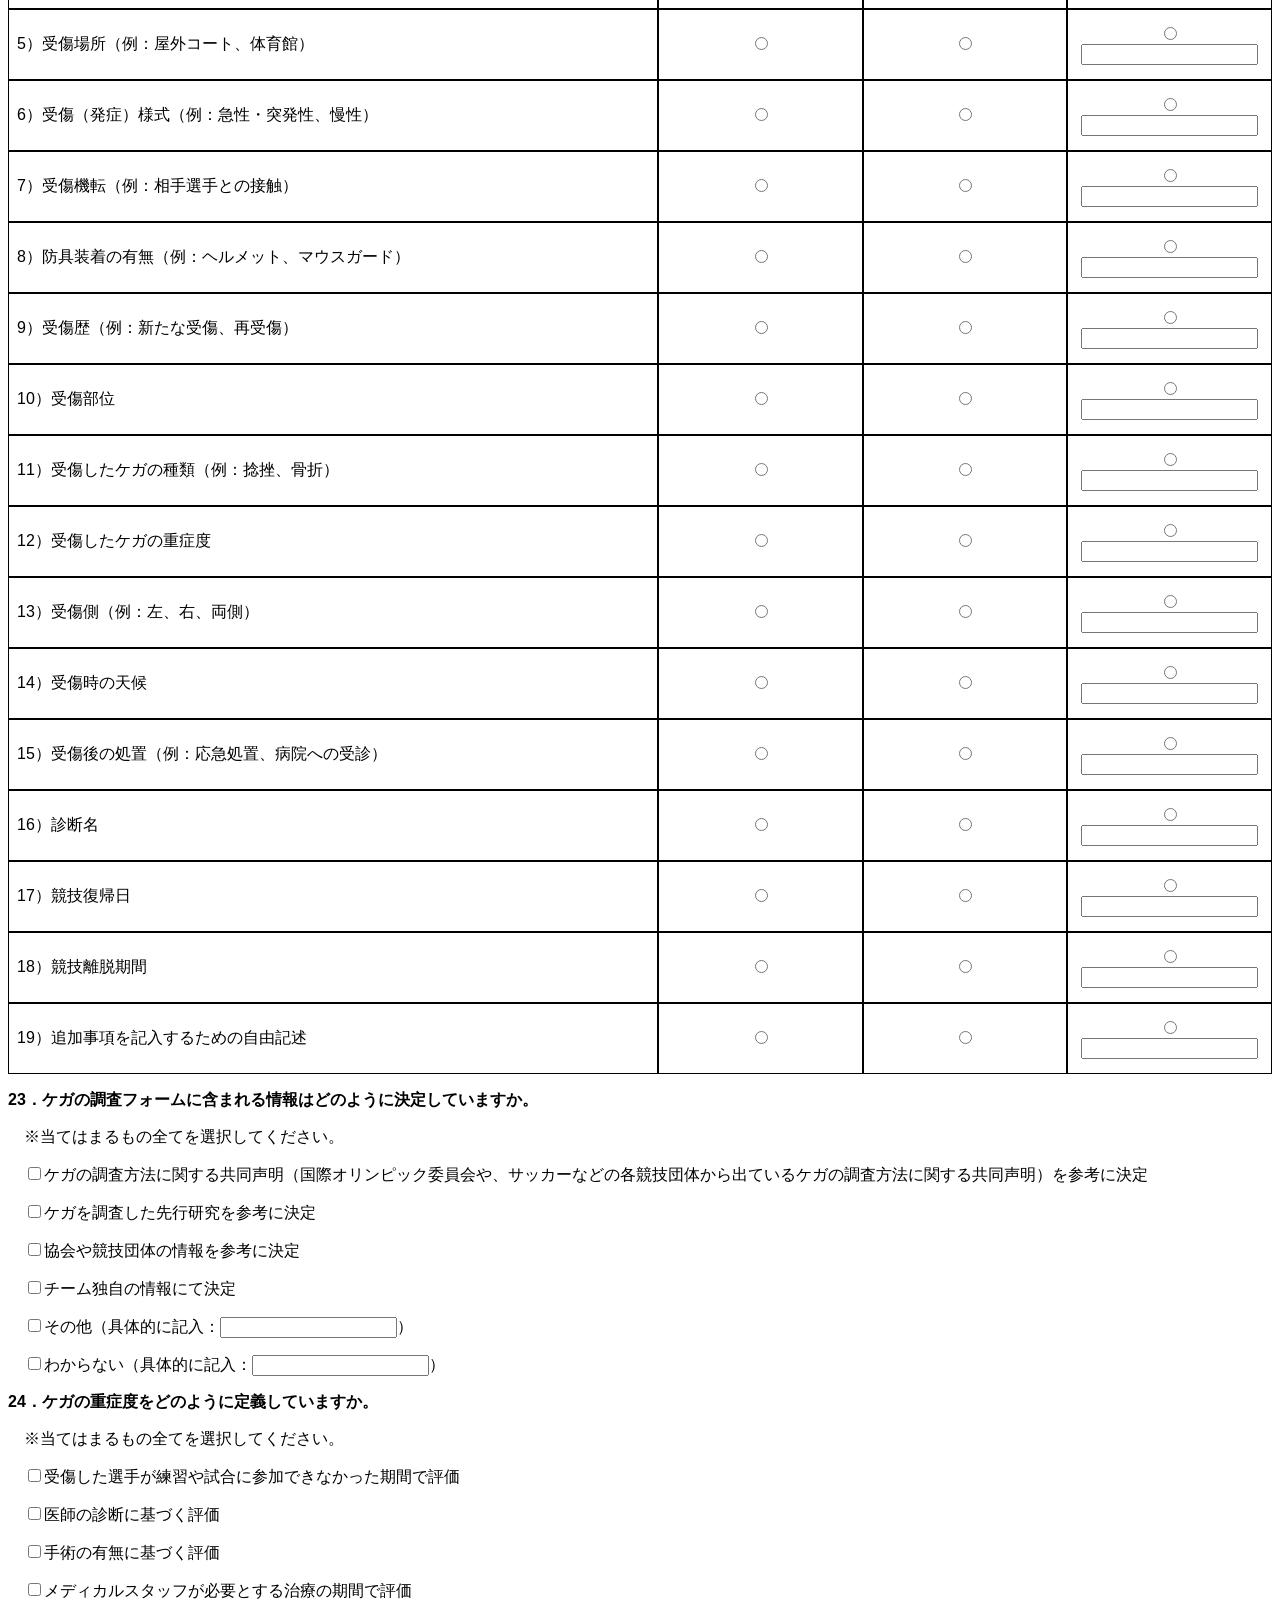
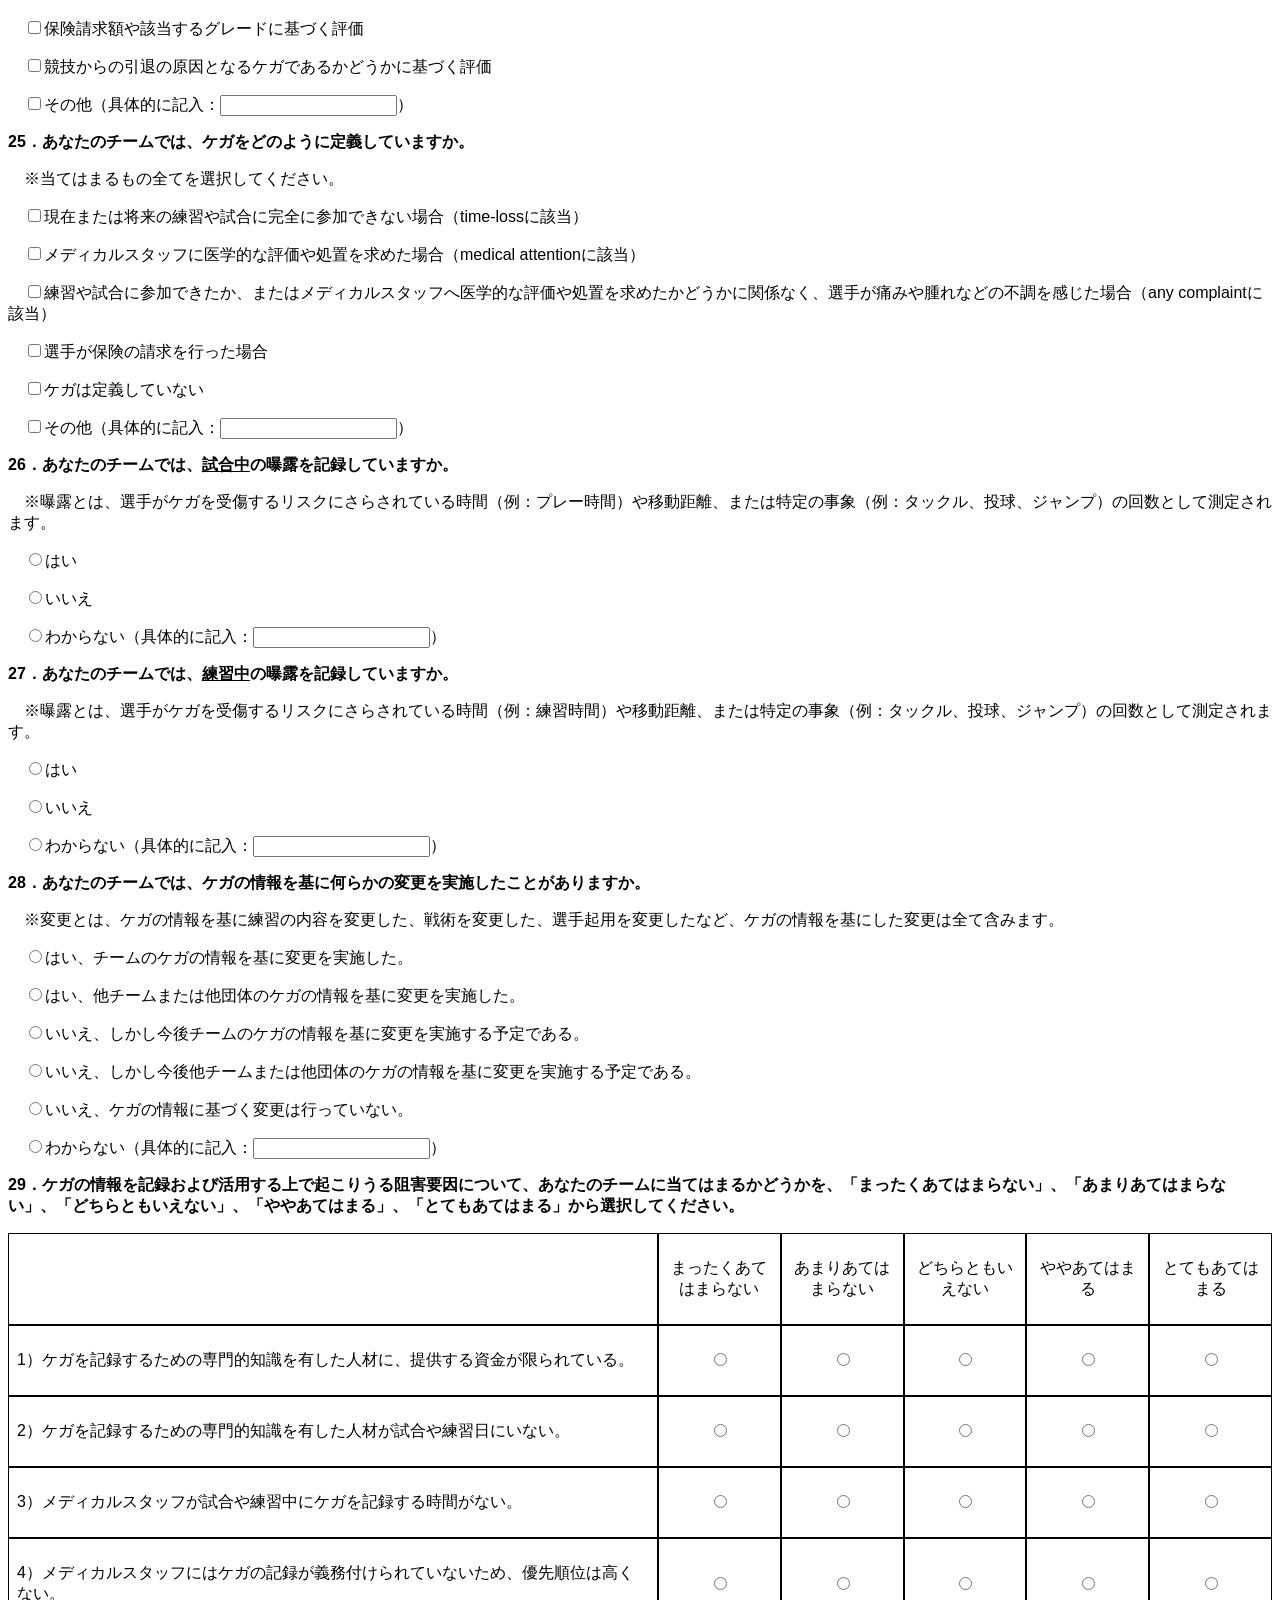
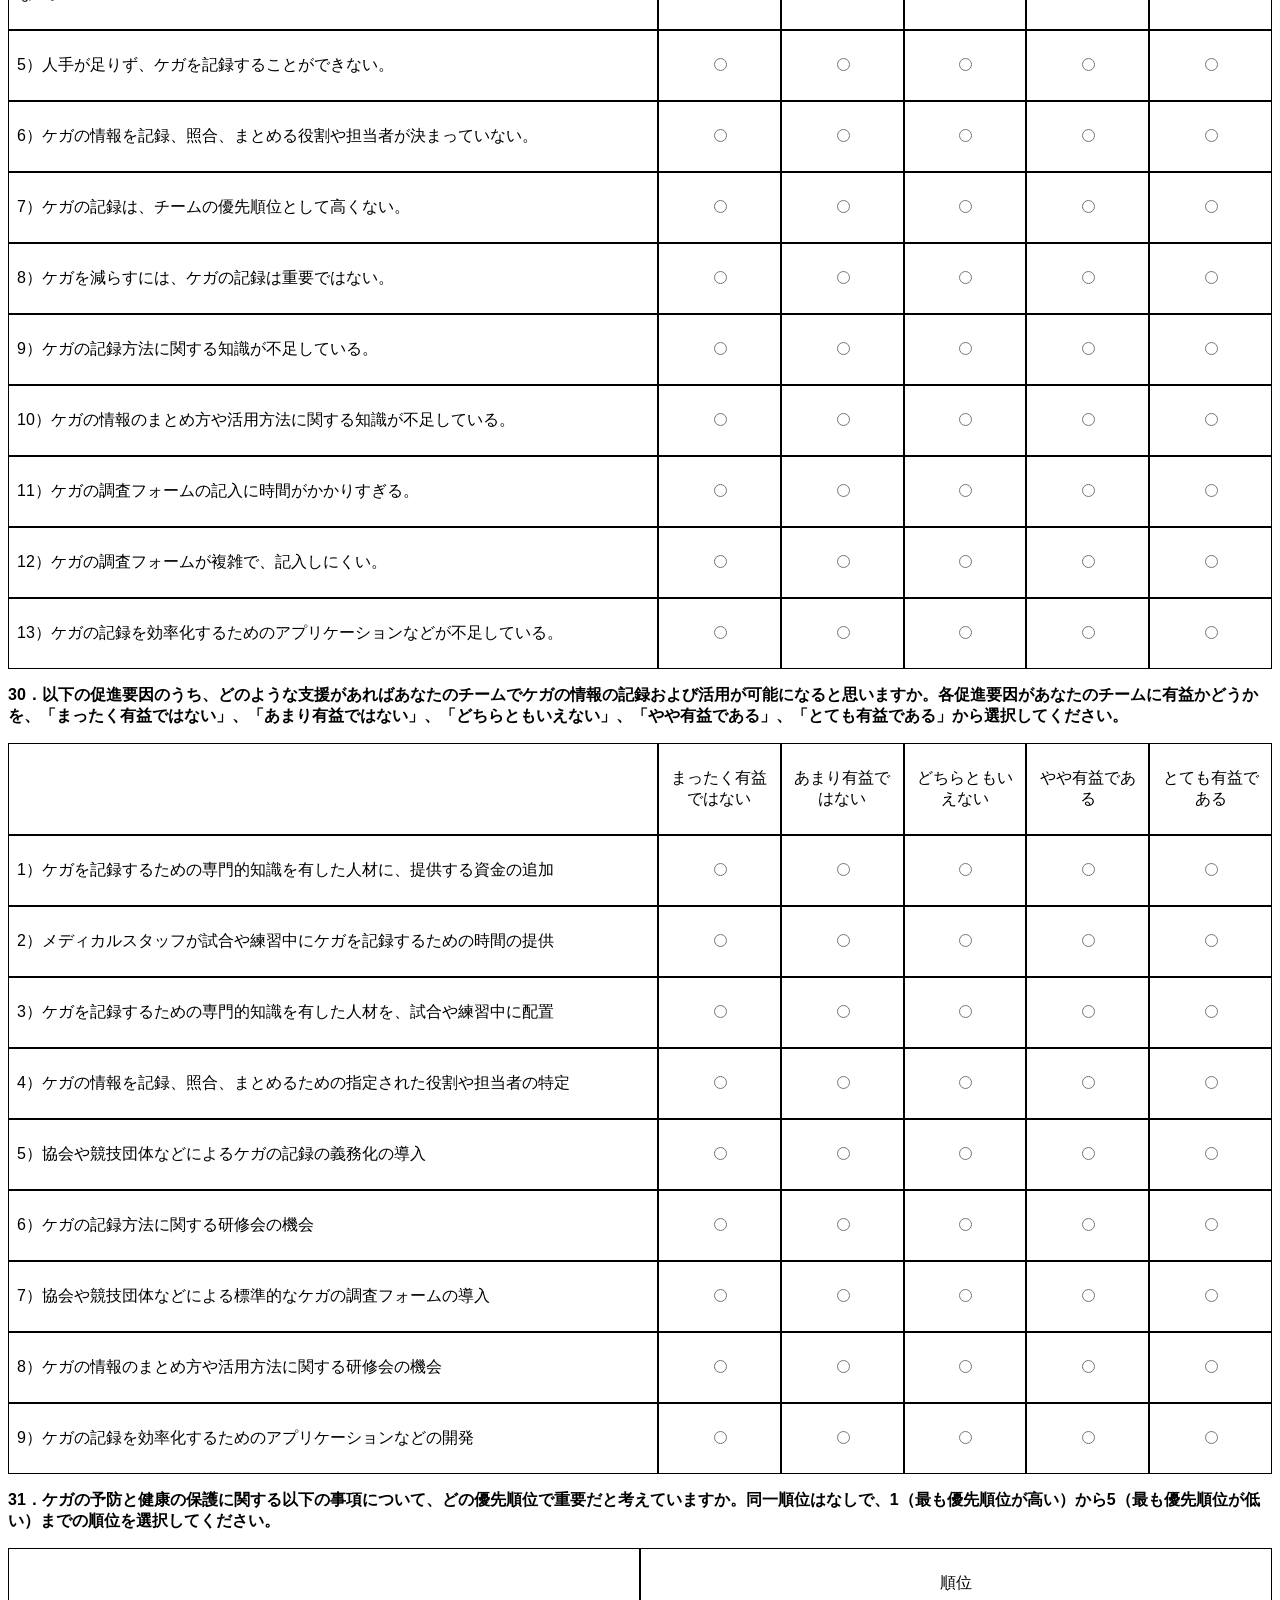
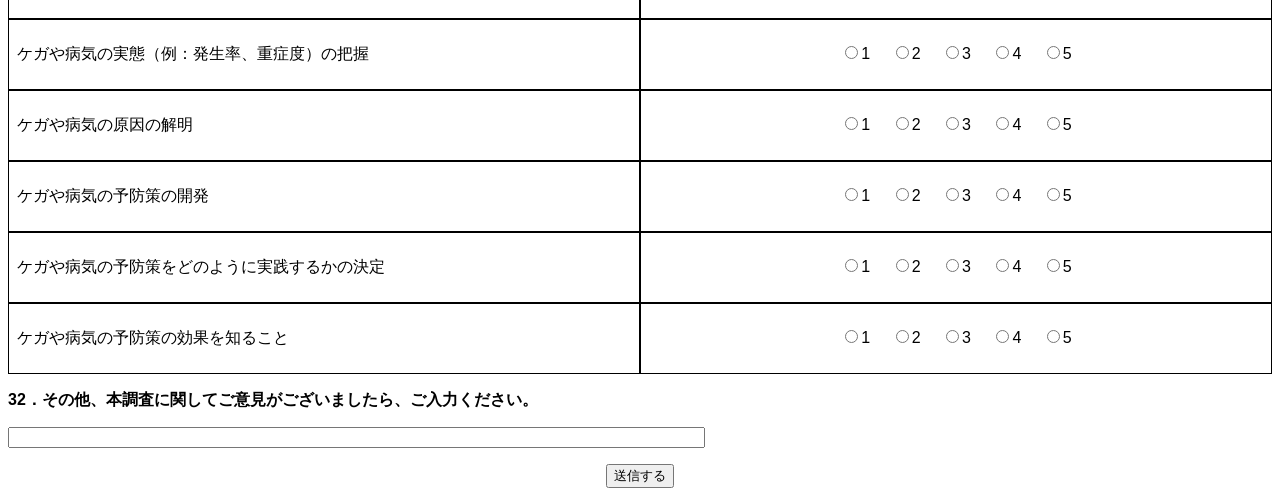
<file: form.html>
<!DOCTYPE html>
<html>
    <head>
        <meta http-equiv="content-type" content="text/html; charset=utf-8" />
        <title>ケガの記録と活用に関するアンケート</title>

        <link href="style.css" rel="stylesheet" type="text/css">
    </head>
    <body>
        <form action="https://docs.google.com/forms/u/0/d/e/1FAIpQLSe3TnF4JRC1_ciAMDGoSj9tX6AgJJGokP4NEgNFZvRrn0FwPA/formResponse" method="POST" enctype="multipart/form-data" name="EmailForm" id="form1" onsubmit="return isCheck();">

<center><h2>ケガの記録と活用に関するアンケート</h2></center>

<p>　あなたのチームまたは所属している団体（以降、チームとします）で行っているケガ（傷害）の記録とその活用方法についてお聞きします。</p>

<p></p>
<p></p>

<p><b>1．所属カテゴリはどれですか。</b></p>
<p>　<input type="radio" id="03001" name="entry.1391317887" value="中学校" required><label for="03001">中学校</label></p>
<p>　<input type="radio" id="03002" name="entry.1391317887" value="高等学校"><label for="03002">高等学校</label></p>

<p><b>2．チーム名（学校名を含む）をご記入ください。</b></p>
<p>　<input type="text" id="311" name="entry.483477449" size="85"></p>

<p><b>3．チームでのあなたの役割はどれですか。</b></p>
<p>　※複数の役割がある方は主な役割を選択してください。</p>
<p>　<input type="radio" id="02001" name="entry.578183668" onchange="tClear(this)" value="メディカルスタッフ（例：医師、トレーナー）※コンディショニングに関わっている方" required><label for="02001">メディカルスタッフ（例：医師、トレーナー）※コンディショニングに関わっている方</label></p>
<p>　<input type="radio" id="02002" name="entry.578183668" onchange="tClear(this)" value="コーチングスタッフ（例：顧問、監督、コーチ）※競技の技術や戦術を指導している方"><label for="02002">コーチングスタッフ（例：顧問、監督、コーチ）※競技の技術や戦術を指導している方</label></p>
<p>　<input type="radio" id="0200s" name="entry.578183668" onchange="tClear(this)" value="（その他）"><label for="0200s">その他（具体的に記入：<input type="text" id="0200st" name="entry.578183668" onclick="gCheck(this)">）</label></p>

<p><b>4．あなたのチームの性別はどれですか。</b></p>
<p>　<input type="radio" id="03001" name="entry.1391317887" value="男子" required><label for="03001">男子</label></p>
<p>　<input type="radio" id="03002" name="entry.1391317887" value="女子"><label for="03002">女子</label></p>
<p>　<input type="radio" id="03003" name="entry.1391317887" value="混合"><label for="03003">混合</label></p>

<p><b>5．あなたのチームに所属している選手の総数を入力してください。</b></p>
<p>　※1軍、2軍などに分かれている場合でも、チームの合計の選手数を入力してください。</p>
<p>　<input type="tel" id="04001" name="entry.1717371637" onchange="numChk04()" required><label for="04001">人</label></p>


<p><b>6．あなたのチームの<u>過去3年間における</u>競技レベルはどれですか。</b></p>
<p>　※過去3年間で一度でも全国大会に出場している場合は「全国大会出場レベル」を選択してください。</p>
<p>　※団体戦などのない個人種目で、競技レベルが様々な選手が所属しているチームは、チームとしての平均でお答えください。</p>
<p>　<input type="radio" id="05001" name="entry.1126652887" value="全国大会未出場レベル" required><label for="05001">全国大会未出場レベル</label></p>
<p>　<input type="radio" id="05002" name="entry.1126652887" value="全国大会出場レベル"><label for="05002">全国大会出場レベル</label></p>


<p><b>7．あなたのチームの<u>1日当たりの</u>練習時間を入力してください。</b></p>
<p>　※長期休暇やオフシーズンを除いた1日当たりの平均練習時間をお答えください。</p>
<p>　※練習には、戦術・技術練習、フィジカルトレーニングなど身体活動を伴うものは全て含みます。</p>
<p>　<input type="text" id="06001" name="entry.1634393999" min="0" onchange="numChk06(this)" required><label for="06001">時間</label></p>


<p><b>8．あなたのチームの<u>1週間当たりの</u>練習日数はどれですか。</b></p>
<p>　※長期休暇やオフシーズンを除いた1週間当たりの平均練習日数をお答えください。</p>
<p>　※練習には、戦術・技術練習、フィジカルトレーニングなど身体活動を伴うものは全て含みます。</p>
　<select id="07001" name="entry.255568425" required>
    <option value="" hidden>選択してください</option>
    <option value="1">1日</option>
    <option value="2">2日</option>
    <option value="3">3日</option>
    <option value="4">4日</option>
    <option value="5">5日</option>
    <option value="6">6日</option>
    <option value="7">7日</option>
</select>


<p><b>9．あなたのチームで行っているスポーツ種目はどれですか。</b></p>
　<select id="08001" name="entry.525827472" required onchange="q08001(this)">
    <option value="" hidden>選択してください</option>
    <option value="アメリカンフットボール">アメリカンフットボール</option>
    <option value="空手道">空手道</option>
    <option value="剣道">剣道</option>
    <option value="硬式野球">硬式野球</option>
    <option value="サッカー">サッカー</option>
    <option value="柔道">柔道</option>
    <option value="水泳">水泳</option>
    <option value="ソフトボール">ソフトボール</option>
    <option value="体操競技">体操競技</option>
    <option value="卓球">卓球</option>
    <option value="硬式テニス">硬式テニス</option>
    <option value="バスケットボール">バスケットボール</option>
    <option value="バドミントン">バドミントン</option>
    <option value="バレーボール">バレーボール</option>
    <option value="ハンドボール">ハンドボール</option>
    <option value="ラグビー">ラグビー</option>
    <option value="陸上競技">陸上競技</option>
    <option value="その他">その他</option>
</select>
<span id="0800s" style="display:none">
（具体的に記入：<input type="text" id="0800st" name="entry.525827472">）</p>
</span>
<!--
<p>　<input type="radio" id="08001" name="entry.1526945642" value="アメリカンフットボール" required><label for="08001">アメリカンフットボール</label></p>
<p>　<input type="radio" id="08002" name="entry.1526945642" value="空手道"><label for="08002">空手道</label></p>
<p>　<input type="radio" id="08003" name="entry.1526945642" value="剣道"><label for="08003">剣道</label></p>
<p>　<input type="radio" id="08004" name="entry.1526945642" value="硬式野球"><label for="08004">硬式野球</label></p>
<p>　<input type="radio" id="08005" name="entry.1526945642" value="サッカー"><label for="08005">サッカー</label></p>
<p>　<input type="radio" id="08006" name="entry.1526945642" value="柔道"><label for="08006">柔道</label></p>
<p>　<input type="radio" id="08007" name="entry.1526945642" value="水泳"><label for="08007">水泳</label></p>
<p>　<input type="radio" id="08008" name="entry.1526945642" value="ソフトボール"><label for="08008">ソフトボール</label></p>
<p>　<input type="radio" id="08009" name="entry.1526945642" value="体操競技"><label for="08009">体操競技</label></p>
<p>　<input type="radio" id="08010" name="entry.1526945642" value="卓球"><label for="08010">卓球</label></p>
<p>　<input type="radio" id="08011" name="entry.1526945642" value="硬式テニス"><label for="08011">硬式テニス</label></p>
<p>　<input type="radio" id="08012" name="entry.1526945642" value="バスケットボール"><label for="08012">バスケットボール</label></p>
<p>　<input type="radio" id="08013" name="entry.1526945642" value="バドミントン"><label for="08013">バドミントン</label></p>
<p>　<input type="radio" id="08014" name="entry.1526945642" value="バレーボール"><label for="08014">バレーボール</label></p>
<p>　<input type="radio" id="08015" name="entry.1526945642" value="ハンドボール"><label for="08015">ハンドボール</label></p>
<p>　<input type="radio" id="08016" name="entry.1526945642" value="ラグビー"><label for="08016">ラグビー</label></p>
<p>　<input type="radio" id="08017" name="entry.1526945642" value="陸上競技"><label for="08017">陸上競技</label></p>
<p>　<input type="radio" id="0800s" name="entry.1526945642" value="（その他）"><label for="0800s">その他（具体的に記入：<input type="text" id="0800st" name="entry.1526945642">）</label></p>
-->

<p><b>10．あなたのチームでは、<u>試合（競技会を含む）中</u>に発生するケガを記録していますか。</b></p>
<p>　※練習中に発生するケガについては、質問15以降でお聞きします。</p>
<p>　<input type="radio" id="09001" name="entry.376128122" onchange="YesNo(this);tClear(this)" value="はい" required><label for="09001">はい</label></p>
<p>　<input type="radio" id="09002" name="entry.376128122" onchange="YesNo(this);tClear(this)" value="いいえ"><label for="09002">いいえ</label></p>
<p>　<input type="radio" id="0900w" name="entry.376128122" onchange="YesNo(this);tClear(this)" value="（わからない）"><label for="0900w">わからない（具体的に記入：<input type="text" id="0900wt" name="entry.376128122" onclick="gCheck(this);tClear(this)">）</label></p>


<span id="0900no">
<!--質問10で「いいえ」と回答した場合-->
<p><b>11．あなたのチームは今後、<u>試合中</u>に発生するケガを記録することを考えていますか。</b></p>
<p>　<input type="radio" id="10001" name="entry.1480994241" onchange="tClear(this)" value="はい" required><label for="10001">はい</label></p>
<p>　<input type="radio" id="10002" name="entry.1480994241" onchange="tClear(this)" value="いいえ"><label for="10002">いいえ</label></p>
<p>　<input type="radio" id="1000w" name="entry.1480994241" onchange="tClear(this)" value="（わからない）"><label for="1000w">わからない（具体的に記入：<input type="text" id="1000wt" name="entry.1480994241" onclick="gCheck(this);tClear(this)">）</label></p>
</span>


<span id="0900yes">
<!--質問10で「はい」と回答した場合-->
<p><b>12．あなたのチームの中で誰が<u>試合中</u>に発生するケガを判断し、記録していますか。</b></p>
<p>　※当てはまるもの全てを選択してください。</p>
<p>　<input type="checkbox" id="11001" name="entry.678833903" value="選手自身"><label for="11001">選手自身</label></p>
<p>　<input type="checkbox" id="11002" name="entry.678833903" value="大学生のスタッフ（例：学生トレーナー、学生コーチ）"><label for="11002">大学生のスタッフ（例：学生トレーナー、学生コーチ）</label></p>
<p>　<input type="checkbox" id="11003" name="entry.678833903" value="医師（社会人もしくは大学院生）"><label for="11003">医師（社会人もしくは大学院生）</label></p>
<p>　<input type="checkbox" id="11004" name="entry.678833903" value="トレーナー（社会人もしくは大学院生）"><label for="11004">トレーナー（社会人もしくは大学院生）</label></p>
<p>　<input type="checkbox" id="11005" name="entry.678833903" value="コーチングスタッフ（例：顧問、監督、コーチ）（社会人もしくは大学院生）"><label for="11005">コーチングスタッフ（例：顧問、監督、コーチ）（社会人もしくは大学院生）</label></p>
<p>　<input type="checkbox" id="1100s" name="entry.678833903" onchange="checkClear(this)" value="（その他）"><label for="1100s">その他（具体的に記入：<input type="text" id="1100st" name="entry.678833903" onclick="gCheck(this);checkClear(this)">）</label></p>
<p>　<input type="checkbox" id="1100w" name="entry.678833903" onchange="checkClear(this)" value="（わからない）"><label for="1100w">わからない（具体的に記入：<input type="text" id="1100wt" name="entry.678833903" onclick="gCheck(this);checkClear(this)">）</label></p>

<!--質問10で「はい」と回答した場合-->
<p><b>13．記録した<u>試合中</u>のケガの情報をどのぐらいの頻度でまとめていますか。</b></p>
<p>　※まとめるとは、記録したケガの情報について発生数や発生率を算出したり、部位ごと、種類ごと、重症度ごとなどに分けて集計することです。</p>
<p>　<input type="radio" id="12001" name="entry.1346454422" onchange="tClear(this)" value="日ごと" required><label for="12001">日ごと</label></p>
<p>　<input type="radio" id="12002" name="entry.1346454422" onchange="tClear(this)" value="週ごと"><label for="12002">週ごと</label></p>
<p>　<input type="radio" id="12003" name="entry.1346454422" onchange="tClear(this)" value="月ごと"><label for="12003">月ごと</label></p>
<p>　<input type="radio" id="12004" name="entry.1346454422" onchange="tClear(this)" value="年（または1シーズン）ごと"><label for="12004">年（または1シーズン）ごと</label></p>
<p>　<input type="radio" id="12005" name="entry.1346454422" onchange="tClear(this)" value="不定期"><label for="12005">不定期</label></p>
<p>　<input type="radio" id="1200s" name="entry.1346454422" onchange="tClear(this)" value="（その他）"><label for="1200s">その他（具体的に記入：<input type="text" id="1200st" name="entry.1346454422" onclick="gCheck(this);tClear(this)">）</label></p>

<!--質問10で「はい」と回答した場合-->
<p><b>14．誰が<u>試合中</u>に発生したケガの情報をまとめていますか。</b></p>
<p>　※まとめるとは、記録したケガの情報について発生数や発生率を算出したり、部位ごと、種類ごと、重症度ごとなどに分けて集計することです。</p>
<p>　※当てはまるもの全てを選択してください。</p>
<p>　<input type="checkbox" id="13001" name="entry.1147759196" value="選手自身"><label for="13001">選手自身</label></p>
<p>　<input type="checkbox" id="13002" name="entry.1147759196" value="大学生のスタッフ（例：学生トレーナー、学生コーチ）"><label for="13002">大学生のスタッフ（例：学生トレーナー、学生コーチ）</label></p>
<p>　<input type="checkbox" id="13003" name="entry.1147759196" value="医師（社会人もしくは大学院生）"><label for="13003">医師（社会人もしくは大学院生）</label></p>
<p>　<input type="checkbox" id="13004" name="entry.1147759196" value="トレーナー（社会人もしくは大学院生）"><label for="13004">トレーナー（社会人もしくは大学院生）</label></p>
<p>　<input type="checkbox" id="13005" name="entry.1147759196" value="コーチングスタッフ（例：顧問、監督、コーチ）（社会人もしくは大学院生）"><label for="13005">コーチングスタッフ（例：顧問、監督、コーチ）（社会人もしくは大学院生）</label></p>
<p>　<input type="checkbox" id="1300s" name="entry.1147759196" onchange="checkClear(this)" value="（その他）"><label for="1300s">その他（具体的に記入：<input type="text" id="1300st" name="entry.1147759196" onclick="gCheck(this);checkClear(this)">）</label></p>
<p>　<input type="checkbox" id="1300w" name="entry.1147759196" onchange="checkClear(this)" value="（わからない）"><label for="1300w">わからない（具体的に記入：<input type="text" id="1300wt" name="entry.1147759196" onclick="gCheck(this);checkClear(this)">）</label></p>
</span>

<p><b>15．あなたのチームでは、<u>練習中</u>に発生するケガを記録していますか。</b></p>
<p>　<input type="radio" id="14001" name="entry.1325990431" onchange="YesNo(this);tClear(this)" value="はい" required><label for="14001">はい</label></p>
<p>　<input type="radio" id="14002" name="entry.1325990431" onchange="YesNo(this);tClear(this)" value="いいえ"><label for="14002">いいえ</label></p>
<p>　<input type="radio" id="1400w" name="entry.1325990431" onchange="YesNo(this);tClear(this)" value="（わからない）"><label for="1400w">わからない（具体的に記入：<input type="text" id="1400wt" name="entry.1325990431" onclick="gCheck(this);tClear(this)">）</label></p>

<span id="1400no">
<!--質問15で「いいえ」と回答した場合-->
<p><b>16．あなたのチームは今後、<u>練習中</u>に発生するケガを記録することを考えていますか。</u></b></p>
<p>　<input type="radio" id="15001" name="entry.851413794" onchange="tClear(this)" value="はい" required><label for="15001">はい</label></p>
<p>　<input type="radio" id="15002" name="entry.851413794" onchange="tClear(this)" value="いいえ"><label for="15002">いいえ</label></p>
<p>　<input type="radio" id="1500w" name="entry.851413794" onchange="tClear(this)" value="（わからない）"><label for="1500w">わからない（具体的に記入：<input type="text" id="1500wt" name="entry.851413794" onclick="gCheck(this);tClear(this)">）</label></p>
</span>

<span id="1400yes">
<!--質問15で「はい」と回答した場合-->
<p><b>17．あなたのチームの中で誰が<u>練習中</u>に発生するケガを判断し、記録していますか。</b></p>
<p>　※当てはまるもの全てを選択してください。</p>
<p>　<input type="checkbox" id="16001" name="entry.1306479805" value="選手自身"><label for="16001">選手自身</label></p>
<p>　<input type="checkbox" id="16002" name="entry.1306479805" value="大学生のスタッフ（例：学生トレーナー、学生コーチ）"><label for="16002">大学生のスタッフ（例：学生トレーナー、学生コーチ）</label></p>
<p>　<input type="checkbox" id="16003" name="entry.1306479805" value="医師（社会人もしくは大学院生）"><label for="16003">医師（社会人もしくは大学院生）</label></p>
<p>　<input type="checkbox" id="16004" name="entry.1306479805" value="トレーナー（社会人もしくは大学院生）"><label for="16004">トレーナー（社会人もしくは大学院生）</label></p>
<p>　<input type="checkbox" id="16005" name="entry.1306479805" value="コーチングスタッフ（例：顧問、監督、コーチ）（社会人もしくは大学院生）"><label for="16005">コーチングスタッフ（例：顧問、監督、コーチ）（社会人もしくは大学院生）</label></p>
<p>　<input type="checkbox" id="1600s" name="entry.1306479805" onchange="checkClear(this)" value="（その他）"><label for="1600s">その他（具体的に記入：<input type="text" id="1600st" name="entry.1306479805" onclick="gCheck(this);checkClear(this)">）</label></p>
<p>　<input type="checkbox" id="1600w" name="entry.1306479805" onchange="checkClear(this)" value="（わからない）"><label for="1600w">わからない（具体的に記入：<input type="text" id="1600wt" name="entry.1306479805" onclick="gCheck(this);checkClear(this)">）</label></p>

<!--質問15で「はい」と回答した場合-->
<p><b>18．記録した<u>練習中</u>のケガの情報をどのぐらいの頻度でまとめていますか。</b></p>
<p>　※まとめるとは、記録したケガの情報について発生数や発生率を算出したり、部位ごと、種類ごと、重症度ごとなどに分けて集計することです。</p>
<p>　<input type="radio" id="17001" name="entry.1654008211" onchange="tClear(this)" value="日ごと" required><label for="17001">日ごと</label></p>
<p>　<input type="radio" id="17002" name="entry.1654008211" onchange="tClear(this)" value="週ごと"><label for="17002">週ごと</label></p>
<p>　<input type="radio" id="17003" name="entry.1654008211" onchange="tClear(this)" value="月ごと"><label for="17003">月ごと</label></p>
<p>　<input type="radio" id="17004" name="entry.1654008211" onchange="tClear(this)" value="年（または1シーズン）ごと"><label for="17004">年（または1シーズン）ごと</label></p>
<p>　<input type="radio" id="17005" name="entry.1654008211" onchange="tClear(this)" value="不定期"><label for="17005">不定期</label></p>
<p>　<input type="radio" id="1700s" name="entry.1654008211" onchange="tClear(this)" value="（その他）"><label for="1700s">その他（具体的に記入：<input type="text" id="1700st" name="entry.1654008211" onclick="gCheck(this);tClear(this)">）</label></p>

<!--質問15で「はい」と回答した場合-->
<p><b>19．誰が<u>練習中</u>に発生したケガの情報をまとめていますか。</b></p>
<p>　※まとめるとは、記録したケガの情報について発生数や発生率を算出したり、部位ごと、種類ごと、重症度ごとなどに分けて集計することです。</p>
<p>　※当てはまるもの全てを選択してください。</p>
<p>　<input type="checkbox" id="18001" name="entry.1287249832" value="選手自身"><label for="18001">選手自身</label></p>
<p>　<input type="checkbox" id="18002" name="entry.1287249832" value="大学生のスタッフ（例：学生トレーナー、学生コーチ）"><label for="18002">大学生のスタッフ（例：学生トレーナー、学生コーチ）</label></p>
<p>　<input type="checkbox" id="18003" name="entry.1287249832" value="医師（社会人もしくは大学院生）"><label for="18003">医師（社会人もしくは大学院生）</label></p>
<p>　<input type="checkbox" id="18004" name="entry.1287249832" value="トレーナー（社会人もしくは大学院生）"><label for="18004">トレーナー（社会人もしくは大学院生）</label></p>
<p>　<input type="checkbox" id="18005" name="entry.1287249832" value="コーチングスタッフ（例：顧問、監督、コーチ）（社会人もしくは大学院生）"><label for="18005">コーチングスタッフ（例：顧問、監督、コーチ）（社会人もしくは大学院生）</label></p>
<p>　<input type="checkbox" id="1800s" name="entry.1287249832" onchange="checkClear(this)" value="（その他）"><label for="1800s">その他（具体的に記入：<input type="text" id="1800st" name="entry.1287249832" onclick="gCheck(this);checkClear(this)">）</label></p>
<p>　<input type="checkbox" id="1800w" name="entry.1287249832" onchange="checkClear(this)" value="（わからない）"><label for="1800w">わからない（具体的に記入：<input type="text" id="1800wt" name="entry.1287249832" onclick="gCheck(this);checkClear(this)">）</label></p>
</span>

<p><b>20．ケガが発生した場合、その状況を記入するためのケガの調査フォームを持っていますか。</b></p>
<p>　<input type="radio" id="19001" name="entry.587475351" onchange="YesNo(this);tClear(this)" value="はい" required><label for="19001">はい</label></p>
<p>　<input type="radio" id="19002" name="entry.587475351" onchange="YesNo(this);tClear(this)" value="いいえ"><label for="19002">いいえ</label></p>
<p>　<input type="radio" id="1900w" name="entry.587475351" onchange="YesNo(this);tClear(this)" value="（わからない）"><label for="1900w">わからない（具体的に記入：<input type="text" id="1900wt" name="entry.587475351" onclick="gCheck(this);tClear(this)">）</label></p>

<span id="1900no">
</span>

<span id="1900yes">
<!--質問20で「はい」と回答した場合-->
<p><b>21．調査フォームを用いてどのような方法でケガを記録していますか。</b></p>
<p>　※当てはまるもの全てを選択してください。</p>
<p>　<input type="checkbox" id="20001" name="entry.725585908" value="電子媒体（例：アプリケーション、エクセル、Google フォーム）を使用して記録"><label for="20001">電子媒体（例：アプリケーション、エクセル、Google フォーム）を使用して記録</label></p>
<p>　<input type="checkbox" id="20002" name="entry.725585908" value="紙を使用して記録"><label for="20002">紙を使用して記録</label></p>
<p>　<input type="checkbox" id="2000s" name="entry.725585908" onchange="checkClear(this)" value="（その他）"><label for="2000s">その他（具体的に記入：<input type="text" id="2000st" name="entry.725585908" onclick="gCheck(this);checkClear(this)">）</label></p>
<p>　<input type="checkbox" id="2000w" name="entry.725585908" onchange="checkClear(this)" value="（わからない）"><label for="2000w">わからない（具体的に記入：<input type="text" id="2000wt" name="entry.725585908" onclick="gCheck(this);checkClear(this)">）</label></p>

<!--質問20で「はい」と回答した場合-->
<p><b>22．ケガの調査フォームに含まれる情報はどれですか。</b></p>
<p>　※試合と練習で使用する調査フォームが異なる場合は、どちらかで記録していれば「含まれる」を選択してください。</p>
<div class="table">
    <div class="row">
        <div class="cellL">

        </div>
        <div class="cellCw">
            <p>含まれる</p>
        </div>
        <div class="cellCw">
            <p>含まれない</p>
        </div>
        <div class="cellCw">
            <p>わからない<br>（具体的に記入）</p>
        </div>
    </div>
    <div class="row">
        <div class="cellL">
            <p>1）受傷した選手の個人識別情報（例：氏名、ID）</p>
        </div>
        <div class="cellCw">
            <input type="radio" id="21011" name="entry.57047513" onchange="tClear(this)" value="含まれる" required>
        </div>
        <div class="cellCw">
            <input type="radio" id="21012" name="entry.57047513" onchange="tClear(this)" value="含まれない">
        </div>
        <div class="cellCw">
            <input type="radio" id="2101w" name="entry.57047513" onchange="tClear(this)" value="（わからない）">
            <input type="text" id="2101wt" name="entry.57047513" onclick="gCheck(this);tClear(this)">
        </div>
    </div>
    <div class="row">
        <div class="cellL">
            <p>2）受傷日</p>
        </div>
        <div class="cellCw">
            <input type="radio" id="21021" name="entry.1171567606" onchange="tClear(this)" value="含まれる" required>
        </div>
        <div class="cellCw">
            <input type="radio" id="21022" name="entry.1171567606" onchange="tClear(this)" value="含まれない">
        </div>
        <div class="cellCw">
            <input type="radio" id="2102w" name="entry.1171567606" onchange="tClear(this)" value="（わからない）">
            <input type="text" id="2102wt" name="entry.1171567606" onclick="gCheck(this);tClear(this)">
        </div>
    </div>
    <div class="row">
        <div class="cellL">
            <p>3）受傷時間</p>
        </div>
        <div class="cellCw">
            <input type="radio" id="21031" name="entry.1381829405" onchange="tClear(this)" value="含まれる" required>
        </div>
        <div class="cellCw">
            <input type="radio" id="21032" name="entry.1381829405" onchange="tClear(this)" value="含まれない">
        </div>
        <div class="cellCw">
            <input type="radio" id="2103w" name="entry.1381829405" onchange="tClear(this)" value="（わからない）">
            <input type="text" id="2103wt" name="entry.1381829405" onclick="gCheck(this);tClear(this)">
        </div>
    </div>
    <div class="row">
        <div class="cellL">
            <p>4）受傷時の活動（例：試合、練習）</p>
        </div>
        <div class="cellCw">
            <input type="radio" id="21041" name="entry.1334697732" onchange="tClear(this)" value="含まれる" required>
        </div>
        <div class="cellCw">
            <input type="radio" id="21042" name="entry.1334697732" onchange="tClear(this)" value="含まれない">
        </div>
        <div class="cellCw">
            <input type="radio" id="2104w" name="entry.1334697732" onchange="tClear(this)" value="（わからない）">
            <input type="text" id="2104wt" name="entry.1334697732" onclick="gCheck(this);tClear(this)">
        </div>
    </div>
    <div class="row">
        <div class="cellL">
            <p>5）受傷場所（例：屋外コート、体育館）</p>
        </div>
        <div class="cellCw">
            <input type="radio" id="21051" name="entry.33700951" onchange="tClear(this)" value="含まれる" required>
        </div>
        <div class="cellCw">
            <input type="radio" id="21052" name="entry.33700951" onchange="tClear(this)" value="含まれない">
        </div>
        <div class="cellCw">
            <input type="radio" id="2105w" name="entry.33700951" onchange="tClear(this)" value="（わからない）">
            <input type="text" id="2105wt" name="entry.33700951" onclick="gCheck(this);tClear(this)">
        </div>
    </div>
    <div class="row">
        <div class="cellL">
            <p>6）受傷（発症）様式（例：急性・突発性、慢性）</p>
        </div>
        <div class="cellCw">
            <input type="radio" id="21061" name="entry.354122532" onchange="tClear(this)" value="含まれる" required>
        </div>
        <div class="cellCw">
            <input type="radio" id="21062" name="entry.354122532" onchange="tClear(this)" value="含まれない">
        </div>
        <div class="cellCw">
            <input type="radio" id="2106w" name="entry.354122532" onchange="tClear(this)" value="（わからない）">
            <input type="text" id="2106wt" name="entry.354122532" onclick="gCheck(this);tClear(this)">
        </div>
    </div>
    <div class="row">
        <div class="cellL">
            <p>7）受傷機転（例：相手選手との接触）</p>
        </div>
        <div class="cellCw">
            <input type="radio" id="21071" name="entry.566502041" onchange="tClear(this)" value="含まれる" required>
        </div>
        <div class="cellCw">
            <input type="radio" id="21072" name="entry.566502041" onchange="tClear(this)" value="含まれない">
        </div>
        <div class="cellCw">
            <input type="radio" id="2107w" name="entry.566502041" onchange="tClear(this)" value="（わからない）">
            <input type="text" id="2107wt" name="entry.566502041" onclick="gCheck(this);tClear(this)">
        </div>
    </div>
    <div class="row">
        <div class="cellL">
            <p>8）防具装着の有無（例：ヘルメット、マウスガード）</p>
        </div>
        <div class="cellCw">
            <input type="radio" id="21081" name="entry.734016539" onchange="tClear(this)" value="含まれる" required>
        </div>
        <div class="cellCw">
            <input type="radio" id="21082" name="entry.734016539" onchange="tClear(this)" value="含まれない">
        </div>
        <div class="cellCw">
            <input type="radio" id="2108w" name="entry.734016539" onchange="tClear(this)" value="（わからない）">
            <input type="text" id="2108wt" name="entry.734016539" onclick="gCheck(this);tClear(this)">
        </div>
    </div>
    <div class="row">
        <div class="cellL">
            <p>9）受傷歴（例：新たな受傷、再受傷）</p>
        </div>
        <div class="cellCw">
            <input type="radio" id="21091" name="entry.1547241935" onchange="tClear(this)" value="含まれる" required>
        </div>
        <div class="cellCw">
            <input type="radio" id="21092" name="entry.1547241935" onchange="tClear(this)" value="含まれない">
        </div>
        <div class="cellCw">
            <input type="radio" id="2109w" name="entry.1547241935" onchange="tClear(this)" value="（わからない）">
            <input type="text" id="2109wt" name="entry.1547241935" onclick="gCheck(this);tClear(this)">
        </div>
    </div>
    <div class="row">
        <div class="cellL">
            <p>10）受傷部位</p>
        </div>
        <div class="cellCw">
            <input type="radio" id="21101" name="entry.297689171" onchange="tClear(this)" value="含まれる" required>
        </div>
        <div class="cellCw">
            <input type="radio" id="21102" name="entry.297689171" onchange="tClear(this)" value="含まれない">
        </div>
        <div class="cellCw">
            <input type="radio" id="2110w" name="entry.297689171" onchange="tClear(this)" value="（わからない）">
            <input type="text" id="2110wt" name="entry.297689171" onclick="gCheck(this);tClear(this)">
        </div>
    </div>
    <div class="row">
        <div class="cellL">
            <p>11）受傷したケガの種類（例：捻挫、骨折）</p>
        </div>
        <div class="cellCw">
            <input type="radio" id="21111" name="entry.1647658719" onchange="tClear(this)" value="含まれる" required>
        </div>
        <div class="cellCw">
            <input type="radio" id="21112" name="entry.1647658719" onchange="tClear(this)" value="含まれない">
        </div>
        <div class="cellCw">
            <input type="radio" id="2111w" name="entry.1647658719" onchange="tClear(this)" value="（わからない）">
            <input type="text" id="2111wt" name="entry.1647658719" onclick="gCheck(this);tClear(this)">
        </div>
    </div>
    <div class="row">
        <div class="cellL">
            <p>12）受傷したケガの重症度</p>
        </div>
        <div class="cellCw">
            <input type="radio" id="21121" name="entry.1970068890" onchange="tClear(this);YesNo(this)" value="含まれる" required>
        </div>
        <div class="cellCw">
            <input type="radio" id="21122" name="entry.1970068890" onchange="tClear(this);YesNo(this)" value="含まれない">
        </div>
        <div class="cellCw">
            <input type="radio" id="2112w" name="entry.1970068890" onchange="tClear(this);YesNo(this)" value="（わからない）">
            <input type="text" id="2112wt" name="entry.1970068890" onclick="gCheck(this);tClear(this)">
        </div>
    </div>
    <div class="row">
        <div class="cellL">
            <p>13）受傷側（例：左、右、両側）</p>
        </div>
        <div class="cellCw">
            <input type="radio" id="21131" name="entry.1916052765" onchange="tClear(this)" value="含まれる" required>
        </div>
        <div class="cellCw">
            <input type="radio" id="21132" name="entry.1916052765" onchange="tClear(this)" value="含まれない">
        </div>
        <div class="cellCw">
            <input type="radio" id="2113w" name="entry.1916052765" onchange="tClear(this)" value="（わからない）">
            <input type="text" id="2113wt" name="entry.1916052765" onclick="gCheck(this);tClear(this)">
        </div>
    </div>
    <div class="row">
        <div class="cellL">
            <p>14）受傷時の天候</p>
        </div>
        <div class="cellCw">
            <input type="radio" id="21141" name="entry.1252051997" onchange="tClear(this)" value="含まれる" required>
        </div>
        <div class="cellCw">
            <input type="radio" id="21142" name="entry.1252051997" onchange="tClear(this)" value="含まれない">
        </div>
        <div class="cellCw">
            <input type="radio" id="2114w" name="entry.1252051997" onchange="tClear(this)" value="（わからない）">
            <input type="text" id="2114wt" name="entry.1252051997" onclick="gCheck(this);tClear(this)">
        </div>
    </div>
    <div class="row">
        <div class="cellL">
            <p>15）受傷後の処置（例：応急処置、病院への受診）</p>
        </div>
        <div class="cellCw">
            <input type="radio" id="21151" name="entry.1833670735" onchange="tClear(this)" value="含まれる" required>
        </div>
        <div class="cellCw">
            <input type="radio" id="21152" name="entry.1833670735" onchange="tClear(this)" value="含まれない">
        </div>
        <div class="cellCw">
            <input type="radio" id="2115w" name="entry.1833670735" onchange="tClear(this)" value="（わからない）">
            <input type="text" id="2115wt" name="entry.1833670735" onclick="gCheck(this);tClear(this)">
        </div>
    </div>
    <div class="row">
        <div class="cellL">
            <p>16）診断名</p>
        </div>
        <div class="cellCw">
            <input type="radio" id="21161" name="entry.1487395303" onchange="tClear(this)" value="含まれる" required>
        </div>
        <div class="cellCw">
            <input type="radio" id="21162" name="entry.1487395303" onchange="tClear(this)" value="含まれない">
        </div>
        <div class="cellCw">
            <input type="radio" id="2116w" name="entry.1487395303" onchange="tClear(this)" value="（わからない）">
            <input type="text" id="2116wt" name="entry.1487395303" onclick="gCheck(this);tClear(this)">
        </div>
    </div>
    <div class="row">
        <div class="cellL">
            <p>17）競技復帰日</p>
        </div>
        <div class="cellCw">
            <input type="radio" id="21171" name="entry.377299306" onchange="tClear(this)" value="含まれる" required>
        </div>
        <div class="cellCw">
            <input type="radio" id="21172" name="entry.377299306" onchange="tClear(this)" value="含まれない">
        </div>
        <div class="cellCw">
            <input type="radio" id="2117w" name="entry.377299306" onchange="tClear(this)" value="（わからない）">
            <input type="text" id="2117wt" name="entry.377299306" onclick="gCheck(this);tClear(this)">
        </div>
    </div>
    <div class="row">
        <div class="cellL">
            <p>18）競技離脱期間</p>
        </div>
        <div class="cellCw">
            <input type="radio" id="21181" name="entry.156446730" onchange="tClear(this)" value="含まれる" required>
        </div>
        <div class="cellCw">
            <input type="radio" id="21182" name="entry.156446730" onchange="tClear(this)" value="含まれない">
        </div>
        <div class="cellCw">
            <input type="radio" id="2118w" name="entry.156446730" onchange="tClear(this)" value="（わからない）">
            <input type="text" id="2118wt" name="entry.156446730" onclick="gCheck(this);tClear(this)">
        </div>
    </div>
    <div class="row">
        <div class="cellL">
            <p>19）追加事項を記入するための自由記述</p>
        </div>
        <div class="cellCw">
            <input type="radio" id="21191" name="entry.624268586" onchange="tClear(this)" value="含まれる" required>
        </div>
        <div class="cellCw">
            <input type="radio" id="21192" name="entry.624268586" onchange="tClear(this)" value="含まれない">
        </div>
        <div class="cellCw">
            <input type="radio" id="2119w" name="entry.624268586" onchange="tClear(this)" value="（わからない）">
            <input type="text" id="2119wt" name="entry.624268586" onclick="gCheck(this);tClear(this)">
        </div>
    </div>
</div>

<!--質問20で「はい」と回答した場合-->
<p><b>23．ケガの調査フォームに含まれる情報はどのように決定していますか。</b></p>
<p>　※当てはまるもの全てを選択してください。</p>
<p>　<input type="checkbox" id="22001" name="entry.538851632" value="ケガの調査方法に関する共同声明（国際オリンピック委員会や、サッカーなどの各競技団体から出ているケガの調査方法に関する共同声明）を参考に決定"><label for="22001">ケガの調査方法に関する共同声明（国際オリンピック委員会や、サッカーなどの各競技団体から出ているケガの調査方法に関する共同声明）を参考に決定</label></p>
<p>　<input type="checkbox" id="22002" name="entry.538851632" value="ケガを調査した先行研究を参考に決定"><label for="22002">ケガを調査した先行研究を参考に決定</label></p>
<p>　<input type="checkbox" id="22003" name="entry.538851632" value="協会や競技団体の情報を参考に決定"><label for="22003">協会や競技団体の情報を参考に決定</label></p>
<p>　<input type="checkbox" id="22004" name="entry.538851632" value="チーム独自の情報にて決定"><label for="22004">チーム独自の情報にて決定</label></p>
<p>　<input type="checkbox" id="2200s" name="entry.538851632" onchange="checkClear(this)" value="（その他）"><label for="2200s">その他（具体的に記入：<input type="text" id="2200st" name="entry.538851632" onclick="gCheck(this);checkClear(this)">）</label></p>
<p>　<input type="checkbox" id="2200w" name="entry.538851632" onchange="checkClear(this)" value="（わからない）"><label for="2200w">わからない（具体的に記入：<input type="text" id="2200wt" name="entry.538851632" onclick="gCheck(this);checkClear(this)">）</label></p>

<span id="2112no">
</span>

<span id="2112yes">
<!--質問20の12）受傷したケガの重症度で「含まれる」と回答した場合-->
<p><b>24．ケガの重症度をどのように定義していますか。</b></p>
<p>　※当てはまるもの全てを選択してください。</p>
<p>　<input type="checkbox" id="23001" name="entry.1217293560" value="受傷した選手が練習や試合に参加できなかった期間で評価"><label for="23001">受傷した選手が練習や試合に参加できなかった期間で評価</label></p>
<p>　<input type="checkbox" id="23002" name="entry.1217293560" value="医師の診断に基づく評価"><label for="23002">医師の診断に基づく評価</label></p>
<p>　<input type="checkbox" id="23003" name="entry.1217293560" value="手術の有無に基づく評価"><label for="23003">手術の有無に基づく評価</label></p>
<p>　<input type="checkbox" id="23004" name="entry.1217293560" value="メディカルスタッフが必要とする治療の期間で評価"><label for="23004">メディカルスタッフが必要とする治療の期間で評価</label></p>
<p>　<input type="checkbox" id="23005" name="entry.1217293560" value="保険請求額や該当するグレードに基づく評価"><label for="23005">保険請求額や該当するグレードに基づく評価</label></p>
<p>　<input type="checkbox" id="23006" name="entry.1217293560" value="競技からの引退の原因となるケガであるかどうかに基づく評価"><label for="23006">競技からの引退の原因となるケガであるかどうかに基づく評価</label></p>
<p>　<input type="checkbox" id="2300s" name="entry.1217293560" onchange="checkClear(this)" value="（その他）"><label for="2300s">その他（具体的に記入：<input type="text" id="2300st" name="entry.1217293560" onclick="gCheck(this);checkClear(this)">）</label></p>
</span>
</span>

<p><b>25．あなたのチームでは、ケガをどのように定義していますか。</b></p>
<p>　※当てはまるもの全てを選択してください。</p>
<p>　<input type="checkbox" id="24001" name="entry.493366519" value="現在または将来の練習や試合に完全に参加できない場合（time-lossに該当）"><label for="24001">現在または将来の練習や試合に完全に参加できない場合（time-lossに該当）</label></p>
<p>　<input type="checkbox" id="24002" name="entry.493366519" value="メディカルスタッフに医学的な評価や処置を求めた場合（medical attentionに該当）"><label for="24002">メディカルスタッフに医学的な評価や処置を求めた場合（medical attentionに該当）</label></p>
<p>　<input type="checkbox" id="24003" name="entry.493366519" value="練習や試合に参加できたか、またはメディカルスタッフへ医学的な評価や処置を求めたかどうかに関係なく、選手が痛みや腫れなどの不調を感じた場合（any complaintに該当）"><label for="24003">練習や試合に参加できたか、またはメディカルスタッフへ医学的な評価や処置を求めたかどうかに関係なく、選手が痛みや腫れなどの不調を感じた場合（any complaintに該当）</label></p>
<p>　<input type="checkbox" id="24004" name="entry.493366519" value="選手が保険の請求を行った場合"><label for="24004">選手が保険の請求を行った場合</label></p>
<p>　<input type="checkbox" id="24005" name="entry.493366519" value="ケガは定義していない"><label for="24005">ケガは定義していない</label></p>
<p>　<input type="checkbox" id="2400s" name="entry.493366519" onchange="checkClear(this)" value="（その他）"><label for="2400s">その他（具体的に記入：<input type="text" id="2400st" name="entry.493366519" onclick="gCheck(this);checkClear(this)">）</label></p>


<p><b>26．あなたのチームでは、<u>試合中</u>の曝露を記録していますか。</b></p>
<p>　※曝露とは、選手がケガを受傷するリスクにさらされている時間（例：プレー時間）や移動距離、または特定の事象（例：タックル、投球、ジャンプ）の回数として測定されます。</p>
<p>　<input type="radio" id="25001" name="entry.2051516989" onchange="tClear(this)" value="はい" required><label for="25001">はい</label></p>
<p>　<input type="radio" id="25002" name="entry.2051516989" onchange="tClear(this)" value="いいえ"><label for="25002">いいえ</label></p>
<p>　<input type="radio" id="2500w" name="entry.2051516989" onchange="tClear(this)" value="（わからない）"><label for="2500w">わからない（具体的に記入：<input type="text" id="2500wt" name="entry.2051516989" onclick="gCheck(this);tClear(this)">）</label></p>


<p><b>27．あなたのチームでは、<u>練習中</u>の曝露を記録していますか。</b></p>
<p>　※曝露とは、選手がケガを受傷するリスクにさらされている時間（例：練習時間）や移動距離、または特定の事象（例：タックル、投球、ジャンプ）の回数として測定されます。</p>
<p>　<input type="radio" id="26001" name="entry.1322100676" onchange="tClear(this)" value="はい" required><label for="26001">はい</label></p>
<p>　<input type="radio" id="26002" name="entry.1322100676" onchange="tClear(this)" value="いいえ"><label for="26002">いいえ</label></p>
<p>　<input type="radio" id="2600w" name="entry.1322100676" onchange="tClear(this)" value="（わからない）"><label for="2600w">わからない（具体的に記入：<input type="text" id="2600wt" name="entry.1322100676" onclick="gCheck(this);tClear(this)">）</label></p>


<p><b>28．あなたのチームでは、ケガの情報を基に何らかの変更を実施したことがありますか。</b></p>
<p>　※変更とは、ケガの情報を基に練習の内容を変更した、戦術を変更した、選手起用を変更したなど、ケガの情報を基にした変更は全て含みます。</p>
<p>　<input type="radio" id="27001" name="entry.827407227" onchange="tClear(this)" value="はい、チームのケガの情報を基に変更を実施した。" required><label for="27001">はい、チームのケガの情報を基に変更を実施した。</label></p>
<p>　<input type="radio" id="27002" name="entry.827407227" onchange="tClear(this)" value="はい、他チームまたは他団体のケガの情報を基に変更を実施した。"><label for="27002">はい、他チームまたは他団体のケガの情報を基に変更を実施した。</label></p>
<p>　<input type="radio" id="27003" name="entry.827407227" onchange="tClear(this)" value="いいえ、しかし今後チームのケガの情報を基に変更を実施する予定である。"><label for="27003">いいえ、しかし今後チームのケガの情報を基に変更を実施する予定である。</label></p>
<p>　<input type="radio" id="27004" name="entry.827407227" onchange="tClear(this)" value="いいえ、しかし今後他チームまたは他団体のケガの情報を基に変更を実施する予定である。"><label for="27004">いいえ、しかし今後他チームまたは他団体のケガの情報を基に変更を実施する予定である。</label></p>
<p>　<input type="radio" id="27005" name="entry.827407227" onchange="tClear(this)" value="いいえ、ケガの情報に基づく変更は行っていない。"><label for="27005">いいえ、ケガの情報に基づく変更は行っていない。</label></p>
<p>　<input type="radio" id="2700w" name="entry.827407227" onchange="tClear(this)" value="（わからない）"><label for="2700w">わからない（具体的に記入：<input type="text" id="2700wt" name="entry.827407227" onclick="gCheck(this);tClear(this)">）</label></p>


<p><b>29．ケガの情報を記録および活用する上で起こりうる阻害要因について、あなたのチームに当てはまるかどうかを、「まったくあてはまらない」、「あまりあてはまらない」、「どちらともいえない」、「ややあてはまる」、「とてもあてはまる」から選択してください。</b></p>
<div class="table">
    <div class="row">
        <div class="cellL">

        </div>
        <div class="cellCw">
            <p>まったくあてはまらない</p>
        </div>
        <div class="cellCw">
            <p>あまりあてはまらない</p>
        </div>
        <div class="cellCw">
            <p>どちらともいえない</p>
        </div>
        <div class="cellCw">
            <p>ややあてはまる</p>
        </div>
        <div class="cellCw">
            <p>とてもあてはまる</p>
        </div>
    </div>
    <div class="row">
        <div class="cellL">
            <p>1）ケガを記録するための専門的知識を有した人材に、提供する資金が限られている。</p>
        </div>
        <div class="cellCw">
            <input type="radio" id="28011" name="entry.1600917562" value="まったくあてはまらない" required>
        </div>
        <div class="cellCw">
            <input type="radio" id="28012" name="entry.1600917562" value="あまりあてはまらない">
        </div>
        <div class="cellCw">
            <input type="radio" id="28013" name="entry.1600917562" value="どちらともいえない">
        </div>
        <div class="cellCw">
            <input type="radio" id="28014" name="entry.1600917562" value="ややあてはまる">
        </div>
        <div class="cellCw">
            <input type="radio" id="28015" name="entry.1600917562" value="とてもあてはまる">
        </div>
    </div>
    <div class="row">
        <div class="cellL">
            <p>2）ケガを記録するための専門的知識を有した人材が試合や練習日にいない。</p>
        </div>
        <div class="cellCw">
            <input type="radio" id="28021" name="entry.60739651" value="まったくあてはまらない" required>
        </div>
        <div class="cellCw">
            <input type="radio" id="28022" name="entry.60739651" value="あまりあてはまらない">
        </div>
        <div class="cellCw">
            <input type="radio" id="28023" name="entry.60739651" value="どちらともいえない">
        </div>
        <div class="cellCw">
            <input type="radio" id="28024" name="entry.60739651" value="ややあてはまる">
        </div>
        <div class="cellCw">
            <input type="radio" id="28025" name="entry.60739651" value="とてもあてはまる">
        </div>
    </div>
    <div class="row">
        <div class="cellL">
            <p>3）メディカルスタッフが試合や練習中にケガを記録する時間がない。</p>
        </div>
        <div class="cellCw">
            <input type="radio" id="28031" name="entry.1927411328" value="まったくあてはまらない" required>
        </div>
        <div class="cellCw">
            <input type="radio" id="28032" name="entry.1927411328" value="あまりあてはまらない">
        </div>
        <div class="cellCw">
            <input type="radio" id="28033" name="entry.1927411328" value="どちらともいえない">
        </div>
        <div class="cellCw">
            <input type="radio" id="28034" name="entry.1927411328" value="ややあてはまる">
        </div>
        <div class="cellCw">
            <input type="radio" id="28035" name="entry.1927411328" value="とてもあてはまる">
        </div>
    </div>
    <div class="row">
        <div class="cellL">
            <p>4）メディカルスタッフにはケガの記録が義務付けられていないため、優先順位は高くない。</p>
        </div>
        <div class="cellCw">
            <input type="radio" id="28041" name="entry.1909869848" value="まったくあてはまらない" required>
        </div>
        <div class="cellCw">
            <input type="radio" id="28042" name="entry.1909869848" value="あまりあてはまらない">
        </div>
        <div class="cellCw">
            <input type="radio" id="28043" name="entry.1909869848" value="どちらともいえない">
        </div>
        <div class="cellCw">
            <input type="radio" id="28044" name="entry.1909869848" value="ややあてはまる">
        </div>
        <div class="cellCw">
            <input type="radio" id="28045" name="entry.1909869848" value="とてもあてはまる">
        </div>
    </div>
    <div class="row">
        <div class="cellL">
            <p>5）人手が足りず、ケガを記録することができない。</p>
        </div>
        <div class="cellCw">
            <input type="radio" id="28051" name="entry.172363095" value="まったくあてはまらない" required>
        </div>
        <div class="cellCw">
            <input type="radio" id="28052" name="entry.172363095" value="あまりあてはまらない">
        </div>
        <div class="cellCw">
            <input type="radio" id="28053" name="entry.172363095" value="どちらともいえない">
        </div>
        <div class="cellCw">
            <input type="radio" id="28054" name="entry.172363095" value="ややあてはまる">
        </div>
        <div class="cellCw">
            <input type="radio" id="28055" name="entry.172363095" value="とてもあてはまる">
        </div>
    </div>
    <div class="row">
        <div class="cellL">
            <p>6）ケガの情報を記録、照合、まとめる役割や担当者が決まっていない。</p>
        </div>
        <div class="cellCw">
            <input type="radio" id="28061" name="entry.153624404" value="まったくあてはまらない" required>
        </div>
        <div class="cellCw">
            <input type="radio" id="28062" name="entry.153624404" value="あまりあてはまらない">
        </div>
        <div class="cellCw">
            <input type="radio" id="28063" name="entry.153624404" value="どちらともいえない">
        </div>
        <div class="cellCw">
            <input type="radio" id="28064" name="entry.153624404" value="ややあてはまる">
        </div>
        <div class="cellCw">
            <input type="radio" id="28065" name="entry.153624404" value="とてもあてはまる">
        </div>
    </div>
    <div class="row">
        <div class="cellL">
            <p>7）ケガの記録は、チームの優先順位として高くない。</p>
        </div>
        <div class="cellCw">
            <input type="radio" id="28071" name="entry.1619856935" value="まったくあてはまらない" required>
        </div>
        <div class="cellCw">
            <input type="radio" id="28072" name="entry.1619856935" value="あまりあてはまらない">
        </div>
        <div class="cellCw">
            <input type="radio" id="28073" name="entry.1619856935" value="どちらともいえない">
        </div>
        <div class="cellCw">
            <input type="radio" id="28074" name="entry.1619856935" value="ややあてはまる">
        </div>
        <div class="cellCw">
            <input type="radio" id="28075" name="entry.1619856935" value="とてもあてはまる">
        </div>
    </div>
    <div class="row">
        <div class="cellL">
            <p>8）ケガを減らすには、ケガの記録は重要ではない。</p>
        </div>
        <div class="cellCw">
            <input type="radio" id="28081" name="entry.691657330" value="まったくあてはまらない" required>
        </div>
        <div class="cellCw">
            <input type="radio" id="28082" name="entry.691657330" value="あまりあてはまらない">
        </div>
        <div class="cellCw">
            <input type="radio" id="28083" name="entry.691657330" value="どちらともいえない">
        </div>
        <div class="cellCw">
            <input type="radio" id="28084" name="entry.691657330" value="ややあてはまる">
        </div>
        <div class="cellCw">
            <input type="radio" id="28085" name="entry.691657330" value="とてもあてはまる">
        </div>
    </div>
    <div class="row">
        <div class="cellL">
            <p>9）ケガの記録方法に関する知識が不足している。</p>
        </div>
        <div class="cellCw">
            <input type="radio" id="28091" name="entry.1551929897" value="まったくあてはまらない" required>
        </div>
        <div class="cellCw">
            <input type="radio" id="28092" name="entry.1551929897" value="あまりあてはまらない">
        </div>
        <div class="cellCw">
            <input type="radio" id="28093" name="entry.1551929897" value="どちらともいえない">
        </div>
        <div class="cellCw">
            <input type="radio" id="28094" name="entry.1551929897" value="ややあてはまる">
        </div>
        <div class="cellCw">
            <input type="radio" id="28095" name="entry.1551929897" value="とてもあてはまる">
        </div>
    </div>
    <div class="row">
        <div class="cellL">
            <p>10）ケガの情報のまとめ方や活用方法に関する知識が不足している。</p>
        </div>
        <div class="cellCw">
            <input type="radio" id="28101" name="entry.1440874895" value="まったくあてはまらない" required>
        </div>
        <div class="cellCw">
            <input type="radio" id="28102" name="entry.1440874895" value="あまりあてはまらない">
        </div>
        <div class="cellCw">
            <input type="radio" id="28103" name="entry.1440874895" value="どちらともいえない">
        </div>
        <div class="cellCw">
            <input type="radio" id="28104" name="entry.1440874895" value="ややあてはまる">
        </div>
        <div class="cellCw">
            <input type="radio" id="28105" name="entry.1440874895" value="とてもあてはまる">
        </div>
    </div>
    <div class="row">
        <div class="cellL">
            <p>11）ケガの調査フォームの記入に時間がかかりすぎる。</p>
        </div>
        <div class="cellCw">
            <input type="radio" id="28111" name="entry.2042747722" value="まったくあてはまらない" required>
        </div>
        <div class="cellCw">
            <input type="radio" id="28112" name="entry.2042747722" value="あまりあてはまらない">
        </div>
        <div class="cellCw">
            <input type="radio" id="28113" name="entry.2042747722" value="どちらともいえない">
        </div>
        <div class="cellCw">
            <input type="radio" id="28114" name="entry.2042747722" value="ややあてはまる">
        </div>
        <div class="cellCw">
            <input type="radio" id="28115" name="entry.2042747722" value="とてもあてはまる">
        </div>
    </div>
    <div class="row">
        <div class="cellL">
            <p>12）ケガの調査フォームが複雑で、記入しにくい。</p>
        </div>
        <div class="cellCw">
            <input type="radio" id="28121" name="entry.1612577187" value="まったくあてはまらない" required>
        </div>
        <div class="cellCw">
            <input type="radio" id="28122" name="entry.1612577187" value="あまりあてはまらない">
        </div>
        <div class="cellCw">
            <input type="radio" id="28123" name="entry.1612577187" value="どちらともいえない">
        </div>
        <div class="cellCw">
            <input type="radio" id="28124" name="entry.1612577187" value="ややあてはまる">
        </div>
        <div class="cellCw">
            <input type="radio" id="28125" name="entry.1612577187" value="とてもあてはまる">
        </div>
    </div>
    <div class="row">
        <div class="cellL">
            <p>13）ケガの記録を効率化するためのアプリケーションなどが不足している。</p>
        </div>
        <div class="cellCw">
            <input type="radio" id="28131" name="entry.1157063948" value="まったくあてはまらない" required>
        </div>
        <div class="cellCw">
            <input type="radio" id="28132" name="entry.1157063948" value="あまりあてはまらない">
        </div>
        <div class="cellCw">
            <input type="radio" id="28133" name="entry.1157063948" value="どちらともいえない">
        </div>
        <div class="cellCw">
            <input type="radio" id="28134" name="entry.1157063948" value="ややあてはまる">
        </div>
        <div class="cellCw">
            <input type="radio" id="28135" name="entry.1157063948" value="とてもあてはまる">
        </div>
    </div>
</div>

<p><b>30．以下の促進要因のうち、どのような支援があればあなたのチームでケガの情報の記録および活用が可能になると思いますか。各促進要因があなたのチームに有益かどうかを、「まったく有益ではない」、「あまり有益ではない」、「どちらともいえない」、「やや有益である」、「とても有益である」から選択してください。</b></p>
<div class="table">
    <div class="row">
        <div class="cellL">

        </div>
        <div class="cellCw">
            <p>まったく有益ではない</p>
        </div>
        <div class="cellCw">
            <p>あまり有益ではない</p>
        </div>
        <div class="cellCw">
            <p>どちらともいえない</p>
        </div>
        <div class="cellCw">
            <p>やや有益である</p>
        </div>
        <div class="cellCw">
            <p>とても有益である</p>
        </div>
    </div>
    <div class="row">
        <div class="cellL">
            <p>1）ケガを記録するための専門的知識を有した人材に、提供する資金の追加</p>
        </div>
        <div class="cellCw">
            <input type="radio" id="29011" name="entry.1693029423" value="まったく有益ではない" required>
        </div>
        <div class="cellCw">
            <input type="radio" id="29012" name="entry.1693029423" value="あまり有益ではない">
        </div>
        <div class="cellCw">
            <input type="radio" id="29013" name="entry.1693029423" value="どちらともいえない">
        </div>
        <div class="cellCw">
            <input type="radio" id="29014" name="entry.1693029423" value="やや有益である">
        </div>
        <div class="cellCw">
            <input type="radio" id="29015" name="entry.1693029423" value="とても有益である">
        </div>
    </div>
    <div class="row">
        <div class="cellL">
            <p>2）メディカルスタッフが試合や練習中にケガを記録するための時間の提供</p>
        </div>
        <div class="cellCw">
            <input type="radio" id="29021" name="entry.137193449" value="まったく有益ではない" required>
        </div>
        <div class="cellCw">
            <input type="radio" id="29022" name="entry.137193449" value="あまり有益ではない">
        </div>
        <div class="cellCw">
            <input type="radio" id="29023" name="entry.137193449" value="どちらともいえない">
        </div>
        <div class="cellCw">
            <input type="radio" id="29024" name="entry.137193449" value="やや有益である">
        </div>
        <div class="cellCw">
            <input type="radio" id="29025" name="entry.137193449" value="とても有益である">
        </div>
    </div>
    <div class="row">
        <div class="cellL">
            <p>3）ケガを記録するための専門的知識を有した人材を、試合や練習中に配置</p>
        </div>
        <div class="cellCw">
            <input type="radio" id="29031" name="entry.1996187630" value="まったく有益ではない" required>
        </div>
        <div class="cellCw">
            <input type="radio" id="29032" name="entry.1996187630" value="あまり有益ではない">
        </div>
        <div class="cellCw">
            <input type="radio" id="29033" name="entry.1996187630" value="どちらともいえない">
        </div>
        <div class="cellCw">
            <input type="radio" id="29034" name="entry.1996187630" value="やや有益である">
        </div>
        <div class="cellCw">
            <input type="radio" id="29035" name="entry.1996187630" value="とても有益である">
        </div>
    </div>
    <div class="row">
        <div class="cellL">
            <p>4）ケガの情報を記録、照合、まとめるための指定された役割や担当者の特定</p>
        </div>
        <div class="cellCw">
            <input type="radio" id="29041" name="entry.2104075341" value="まったく有益ではない" required>
        </div>
        <div class="cellCw">
            <input type="radio" id="29042" name="entry.2104075341" value="あまり有益ではない">
        </div>
        <div class="cellCw">
            <input type="radio" id="29043" name="entry.2104075341" value="どちらともいえない">
        </div>
        <div class="cellCw">
            <input type="radio" id="29044" name="entry.2104075341" value="やや有益である">
        </div>
        <div class="cellCw">
            <input type="radio" id="29045" name="entry.2104075341" value="とても有益である">
        </div>
    </div>
    <div class="row">
        <div class="cellL">
            <p>5）協会や競技団体などによるケガの記録の義務化の導入</p>
        </div>
        <div class="cellCw">
            <input type="radio" id="29051" name="entry.1404205509" value="まったく有益ではない" required>
        </div>
        <div class="cellCw">
            <input type="radio" id="29052" name="entry.1404205509" value="あまり有益ではない">
        </div>
        <div class="cellCw">
            <input type="radio" id="29053" name="entry.1404205509" value="どちらともいえない">
        </div>
        <div class="cellCw">
            <input type="radio" id="29054" name="entry.1404205509" value="やや有益である">
        </div>
        <div class="cellCw">
            <input type="radio" id="29055" name="entry.1404205509" value="とても有益である">
        </div>
    </div>
    <div class="row">
        <div class="cellL">
            <p>6）ケガの記録方法に関する研修会の機会</p>
        </div>
        <div class="cellCw">
            <input type="radio" id="29061" name="entry.240019011" value="まったく有益ではない" required>
        </div>
        <div class="cellCw">
            <input type="radio" id="29062" name="entry.240019011" value="あまり有益ではない">
        </div>
        <div class="cellCw">
            <input type="radio" id="29063" name="entry.240019011" value="どちらともいえない">
        </div>
        <div class="cellCw">
            <input type="radio" id="29064" name="entry.240019011" value="やや有益である">
        </div>
        <div class="cellCw">
            <input type="radio" id="29065" name="entry.240019011" value="とても有益である">
        </div>
    </div>
    <div class="row">
        <div class="cellL">
            <p>7）協会や競技団体などによる標準的なケガの調査フォームの導入</p>
        </div>
        <div class="cellCw">
            <input type="radio" id="29071" name="entry.1267809460" value="まったく有益ではない" required>
        </div>
        <div class="cellCw">
            <input type="radio" id="29072" name="entry.1267809460" value="あまり有益ではない">
        </div>
        <div class="cellCw">
            <input type="radio" id="29073" name="entry.1267809460" value="どちらともいえない">
        </div>
        <div class="cellCw">
            <input type="radio" id="29074" name="entry.1267809460" value="やや有益である">
        </div>
        <div class="cellCw">
            <input type="radio" id="29075" name="entry.1267809460" value="とても有益である">
        </div>
    </div>
    <div class="row">
        <div class="cellL">
            <p>8）ケガの情報のまとめ方や活用方法に関する研修会の機会</p>
        </div>
        <div class="cellCw">
            <input type="radio" id="29081" name="entry.484157454" value="まったく有益ではない" required>
        </div>
        <div class="cellCw">
            <input type="radio" id="29082" name="entry.484157454" value="あまり有益ではない">
        </div>
        <div class="cellCw">
            <input type="radio" id="29083" name="entry.484157454" value="どちらともいえない">
        </div>
        <div class="cellCw">
            <input type="radio" id="29084" name="entry.484157454" value="やや有益である">
        </div>
        <div class="cellCw">
            <input type="radio" id="29085" name="entry.484157454" value="とても有益である">
        </div>
    </div>
    <div class="row">
        <div class="cellL">
            <p>9）ケガの記録を効率化するためのアプリケーションなどの開発</p>
        </div>
        <div class="cellCw">
            <input type="radio" id="29091" name="entry.1547243960" value="まったく有益ではない" required>
        </div>
        <div class="cellCw">
            <input type="radio" id="29092" name="entry.1547243960" value="あまり有益ではない">
        </div>
        <div class="cellCw">
            <input type="radio" id="29093" name="entry.1547243960" value="どちらともいえない">
        </div>
        <div class="cellCw">
            <input type="radio" id="29094" name="entry.1547243960" value="やや有益である">
        </div>
        <div class="cellCw">
            <input type="radio" id="29095" name="entry.1547243960" value="とても有益である">
        </div>
    </div>
</div>


<p><b>31．ケガの予防と健康の保護に関する以下の事項について、どの優先順位で重要だと考えていますか。同一順位はなしで、1（最も優先順位が高い）から5（最も優先順位が低い）までの順位を選択してください。</b></p>
<div class="table">
    <div class="row">
        <div class="cellC">

        </div>
        <div class="cellC">
            <p>順位</p>
        </div>
    </div>
    <div class="row">
        <div class="cellL">
            <p>ケガや病気の実態（例：発生率、重症度）の把握</p>
        </div>
        <div class="cellC">
            <input type="radio" id="30011" name="entry.902900812" onchange="q30(this)" value="1" required><label for="30011">1</label>
            　<input type="radio" id="30012" name="entry.902900812" onchange="q30(this)" value="2"><label for="30012">2</label>
            　<input type="radio" id="30013" name="entry.902900812" onchange="q30(this)" value="3"><label for="30013">3</label>
            　<input type="radio" id="30014" name="entry.902900812" onchange="q30(this)" value="4"><label for="30014">4</label>
            　<input type="radio" id="30015" name="entry.902900812" onchange="q30(this)" value="5"><label for="30015">5</label>
        </div>
    </div>
    <div class="row">
        <div class="cellL">
            <p>ケガや病気の原因の解明</p>
        </div>
        <div class="cellC">
            <input type="radio" id="30021" name="entry.67010983" onchange="q30(this)" value="1" required><label for="30021">1</label>
            　<input type="radio" id="30022" name="entry.67010983" onchange="q30(this)" value="2"><label for="30022">2</label>
            　<input type="radio" id="30023" name="entry.67010983" onchange="q30(this)" value="3"><label for="30023">3</label>
            　<input type="radio" id="30024" name="entry.67010983" onchange="q30(this)" value="4"><label for="30024">4</label>
            　<input type="radio" id="30025" name="entry.67010983" onchange="q30(this)" value="5"><label for="30025">5</label>
        </div>
    </div>
    <div class="row">
        <div class="cellL">
            <p>ケガや病気の予防策の開発</p>
        </div>
        <div class="cellC">
            <input type="radio" id="30031" name="entry.1035679014" onchange="q30(this)" value="1" required><label for="30031">1</label>
            　<input type="radio" id="30032" name="entry.1035679014" onchange="q30(this)" value="2"><label for="30032">2</label>
            　<input type="radio" id="30033" name="entry.1035679014" onchange="q30(this)" value="3"><label for="30033">3</label>
            　<input type="radio" id="30034" name="entry.1035679014" onchange="q30(this)" value="4"><label for="30034">4</label>
            　<input type="radio" id="30035" name="entry.1035679014" onchange="q30(this)" value="5"><label for="30035">5</label>
        </div>
    </div>
    <div class="row">
        <div class="cellL">
            <p>ケガや病気の予防策をどのように実践するかの決定</p>
        </div>
        <div class="cellC">
            <input type="radio" id="30041" name="entry.1165632909" onchange="q30(this)" value="1" required><label for="30041">1</label>
            　<input type="radio" id="30042" name="entry.1165632909" onchange="q30(this)" value="2"><label for="30042">2</label>
            　<input type="radio" id="30043" name="entry.1165632909" onchange="q30(this)" value="3"><label for="30043">3</label>
            　<input type="radio" id="30044" name="entry.1165632909" onchange="q30(this)" value="4"><label for="30044">4</label>
            　<input type="radio" id="30045" name="entry.1165632909" onchange="q30(this)" value="5"><label for="30045">5</label>
        </div>
    </div>
    <div class="row">
        <div class="cellL">
            <p>ケガや病気の予防策の効果を知ること</p>
        </div>
        <div class="cellC">
            <input type="radio" id="30051" name="entry.1606088687" onchange="q30(this)" value="1" required><label for="30051">1</label>
            　<input type="radio" id="30052" name="entry.1606088687" onchange="q30(this)" value="2"><label for="30052">2</label>
            　<input type="radio" id="30053" name="entry.1606088687" onchange="q30(this)" value="3"><label for="30053">3</label>
            　<input type="radio" id="30054" name="entry.1606088687" onchange="q30(this)" value="4"><label for="30054">4</label>
            　<input type="radio" id="30055" name="entry.1606088687" onchange="q30(this)" value="5"><label for="30055">5</label>
        </div>
    </div>    
</div>


<p><b>32．その他、本調査に関してご意見がございましたら、ご入力ください。</b></p>
<input type="text" id="311" name="entry.483477449" size="85">

<center>

<p>
<input type="submit" value="送信する">
</p>

</center>

</form>
<script src="code.js" type="text/javascript" charset="utf-8"></script>
    </body>
</html>
</file>
<file: style.css>
.table{
    display: table;
    table-layout: fixed;
    width: 100%;
}

.table .row{
    display: table-row;
}

.table .cellL{
    display: table-cell;
    border: 1px solid #000000;
    text-align: left;
    vertical-align: middle;
    padding: 0.5em;
    width:50%;
}

.table .cellC{
    display: table-cell;
    border: 1px solid #000000;
    text-align: center;
    vertical-align: middle;
    padding: 0.5em;
}

.table .cellCw{
    display: table-cell;
    border: 1px solid #000000;
    text-align: center;
    vertical-align: middle;
    padding: 0.5em;
}

.table .cellR{
    display: table-cell;
    border: 1px solid #000000;
    text-align: right;
    vertical-align: middle;
    padding: 0.5em;
}

.table .cellJ{
    display: table-cell;
    border: 1px solid #000000;
    text-align: justify;
    text-align-last: justify;
    vertical-align: middle;
    padding: 0.5em;
}

/*波線*/
.wavyline{
    text-decoration: underline;
    text-decoration-style: wavy;
}

/*改行なし*/
.nowrap{
    white-space: nowrap;
}

/*メイリオ*/
body{
    font-family:'メイリオ', 'Meiryo','ＭＳ ゴシック','Hiragino Kaku Gothic ProN','ヒラギノ角ゴ ProN W3',sans-serif;
}

p{
    font-family:'メイリオ', 'Meiryo','ＭＳ ゴシック','Hiragino Kaku Gothic ProN','ヒラギノ角ゴ ProN W3',sans-serif;
}

p.indent{
    text-indent: 1em;
    padding-left: 1em;
}

p.hanging{
    margin-left: 4em;
    text-indent: -3em;
}

h2{
    font-family:'メイリオ', 'Meiryo','ＭＳ ゴシック','Hiragino Kaku Gothic ProN','ヒラギノ角ゴ ProN W3',sans-serif;
}

/*テキストボックス*/
.txtbox{
    width: 100em;
    max-width: 100%;
}

.right{
    display: flex;
    justify-content: flex-end;
}

.left{
    text-align: left;
}

mark.green{
    background-color: lime;
}
</file>
